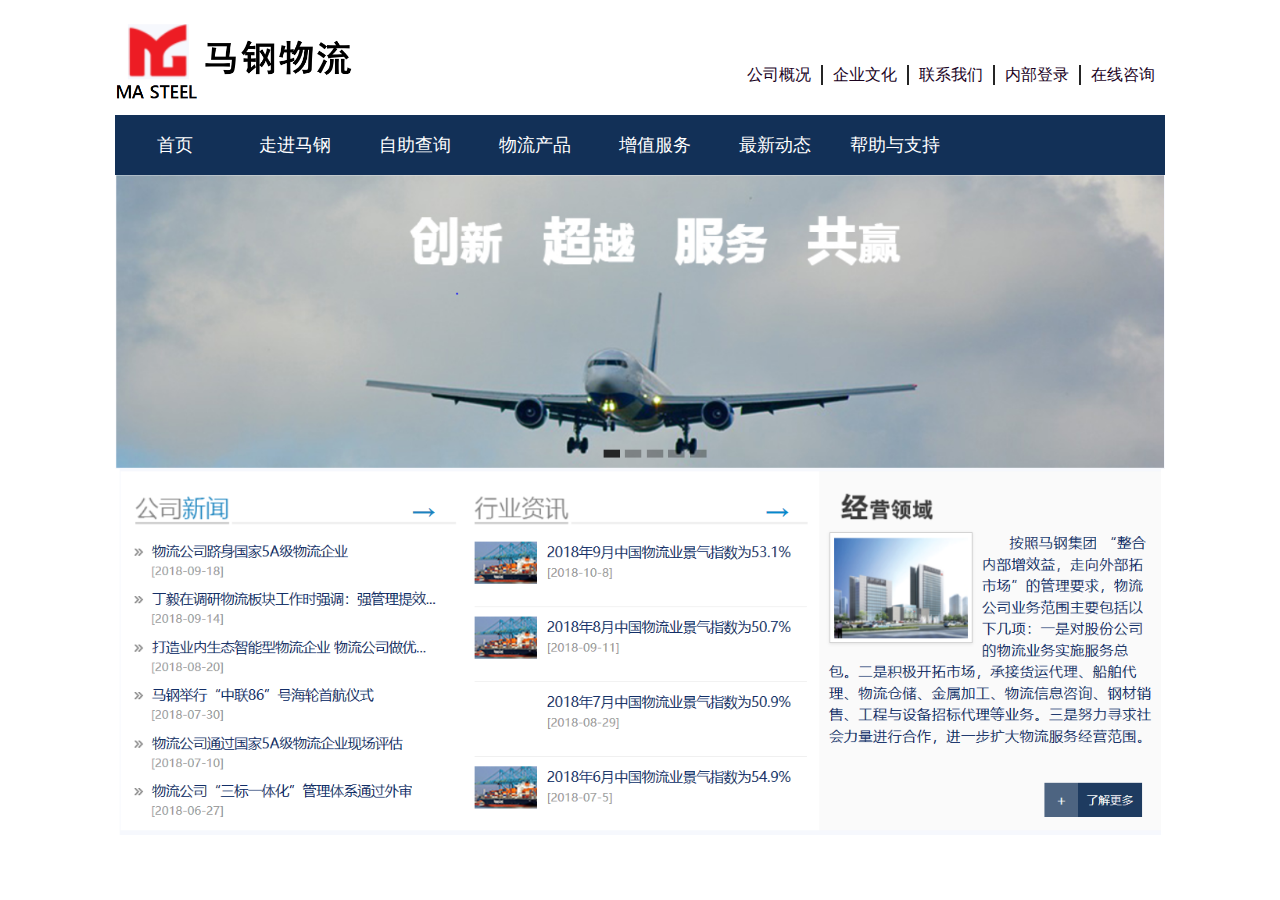
<file: index.html>
<!DOCTYPE html>
<html>
	<head>
		<meta charset="utf-8" />
		<title>马钢物流</title>
		<link rel="stylesheet" href="css/style.css">
		<script type="text/javascript" src="js/jquery.min.js"></script>
	</head>
	<body>
		<div class="top">
			<div class="top-nav">
				<div class="logo">
					<img src="img/logo.png" alt="">
				</div>
				<div class="logo-text">
					<ul>
						<li>
							<a href="###">公司概况</a>
						</li>
						<li>
							<a href="###">企业文化</a>
						</li>
						<li>
							<a href="###">联系我们</a>
						</li>
						<li>
							<a href="login.html">内部登录</a>
						</li>
						<li>
							<a href="###">在线咨询</a>
						</li>
					</ul>
				</div>
			</div>
			<div class="nav-list">
				<ul>
					<li class="lik">
						<a href="#">首页</a>
					</li>
					<li class="lik">
						<a href="#">走进马钢</a>
					</li>
					<li class="lik">
						<a href="#" class="zzcx1">自助查询</a>
						<ul class="content1">
							<li>运价查询</li>
							<li>运单查询</li>
							<li>公司库查询</li>
						</ul>
					</li>
					<li class="lik">
						<a href="#" class="zzcx2">物流产品</a>
						<ul class="content2">
							<li>供应信息</li>
							<li>采购信息</li>
							<li>发布求购信息</li>
						</ul>
					</li>
					<li class="lik">
						<a href="#" class="zzcx3">增值服务</a>
						<ul class="content3">
							<li>保管服务</li>
							<li>加工服务</li>
							<li>物流金融服务</li>
						</ul>
					</li>
					<li class="lik">
						<a href="#">最新动态</a>
					</li>
					<li class="lik">
						<a href="#">帮助与支持</a>
					</li>
				</ul>
			</div>
		</div>
		<div class="homebanner">
			<img src="img/homebanner.png" alt="">
		</div>
		<div class="homelist">
			<img src="img/homelist.png" alt="">
		</div>
	</body>
	<script type="text/javascript">
		$(document).ready(function() {
			$(".lik").hover(function() {
				$(this).css('background', '#ECBE28').siblings().css('background', 'none');
			});
			$(".zzcx1").mouseover(function() {
				$(".content1").show();
			}).mouseout(function() {
				$(".content1").hide();
			});
			$(".zzcx2").mouseover(function() {
				$(".content2").show();
			}).mouseout(function() {
				$(".content2").hide();
			});
			$(".zzcx3").mouseover(function() {
				$(".content3").show();
			}).mouseout(function() {
				$(".content3").hide();
			});
		});
	</script>
</html>
</file>
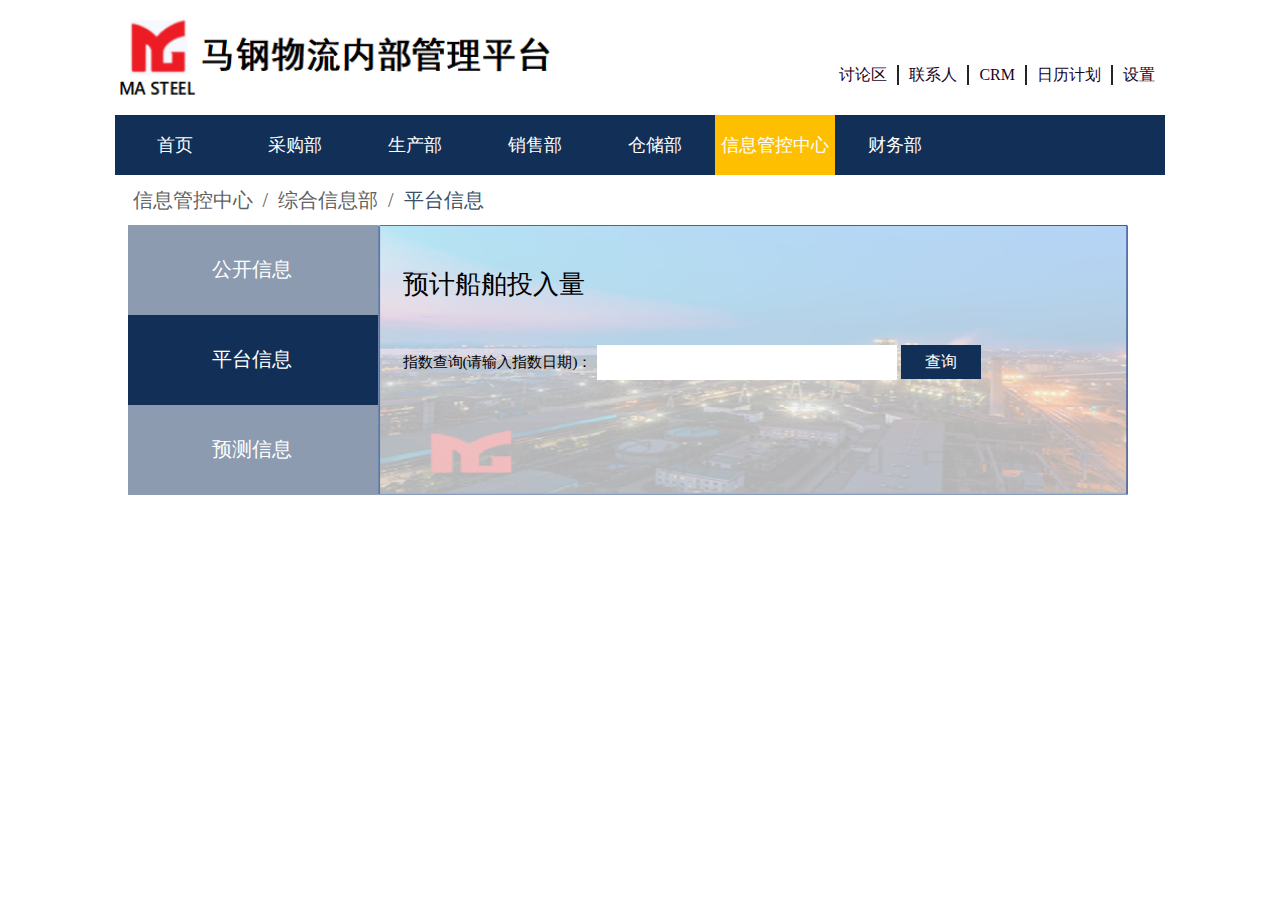
<file: cb.html>
<!DOCTYPE html>
<html>
	<head>
		<meta charset="utf-8" />
		<title>马钢物流</title>
		<link rel="stylesheet" href="css/style.css">
		<script type="text/javascript" src="js/jquery.min.js"></script>
	</head>
	<body>
		<div class="top">
			<div class="top-nav">
				<div class="logo gllogo">
					<img src="img/gllogo.png" alt="">
				</div>
				<div class="logo-text">
					<ul>
						<li>
							<a href="###">讨论区</a>
						</li>
						<li>
							<a href="###">联系人</a>
						</li>
						<li>
							<a href="###">CRM</a>
						</li>
						<li>
							<a href="###">日历计划</a>
						</li>
						<li>
							<a href="###">设置</a>
						</li>
					</ul>
				</div>
			</div>
			<div class="nav-list">
				<ul>
					<li class="lik">
						<a href="#">首页</a>
					</li>
					<li class="lik">
						<a href="#" class="z1">采购部</a>
						<ul class="x1">
							<li>询价单</li>
							<li>采购订单</li>
							<li>供应商</li>
							<li>产品</li>
							<li>在途产品</li>
							<li>报告</li>
						</ul>
					</li>
					<li class="lik">
						<a href="#" class="z2">生产部</a>
						<ul class="x2">
							<li>生产单</li>
							<li>拆解单</li>
							<li>报废单</li>
							<li>产品</li>
							<li>物料清单</li>
						</ul>
					</li>
					<li class="lik">
						<a href="#"  class="z3">销售部</a>
						<ul class="x3">
							<li>报价单</li>
							<li>订单合同</li>
							<li>销售团队</li>
							<li>销售订单</li>
							<li>待开票订单</li>
						</ul>
					</li>
					<li class="lik">
						<a href="#"  class="z4">仓储部</a>
						<ul class="x4">
							<li>收货</li>
							<li>交货单</li>
							<li>库存报告</li>
							<li>库存计价</li>
							<li>出入库记录</li>
							<li>库存调整</li>
						</ul>
					</li>
					<li class="lik">
						<a href="#"  class="z5" style="background: #FEBF00;">信息管控中心</a>
						<ul  class="x5">
							<li>
								<a href="xxb.html">综合信息部</a>
							</li>
							<li>
								<a href="ysb.html">综合运输部</a>
								</li>
						</ul>
					</li>
					<li class="lik">
						<a href="#">财务部</a>
					</li>
				</ul>
			</div>
		</div>
		<div class="public-title">
		   <p><span>信息管控中心</span><span>/</span><span>综合信息部</span><span>/</span><span style="color: #39516A;">平台信息</span></p>
		</div>
		<div class="public-box">
			<div class="public-box-left">
				<ul>
					<li class="yiji">
						<a href="xxb.html">公开信息</a>
						<ul class="erji">
							<li class="erjil">
								<span >水路运输信息查询</span>
							    <ul class="sanji">
							    	<li class="kl">相关指数查询
									   <ul class="siji">
										   <li><a href="yjzb.html" class="sanjil" style="border-top: 1px solid #123057;">中国出口集装箱运价指数</a></li>
										   
											   <li>中国沿海散货运价指数</li>
											   <li>中国沿海金属矿石运价指数</li>
											   <li>中国沿海煤炭运价指数</li>
									</ul> 
									</li>
									<li>航线信息查询</li>
									<li>航线天气情况查询</li>
									<li>实施运价查询</li>
							    </ul>
							</li>
						    <li>铁路运输信息查询</li>
							<li>公路运输信息查询</li>
							<li>航空运输信息查询</li>
						</ul>
					</li>
								<li class="yiji"  style="background: #123057;">
						<a href="ptxx.html">平台信息</a>
						<ul class="erji">
							<li class="erjil">
								<span >马钢平台信息查询</span>
							    <ul class="sanji">
							    	<li class="kl">铁矿石市场风险评估
									   <ul class="siji">
										   <li><a style="border-top: 1px solid #123057;">自然灾害风险评估</a></li>
										   
											   <li>燃油价格波动预测</li>
											   <li>资本成本波动分析</li>
											   <li><a href="cb.html" class="sanjil">预计船舶投入量</a></li>
									</ul> 
									</li>
									<li>马钢集团采购计划</li>
									<li>马钢集团生产计划</li>
									<li>马钢集团销售计划</li>
							    </ul>
							</li>
						    <li>子公司信息查询</li>
							<li>外部平台信息查询</li>
						</ul>
					</li>
					
										
					<li>
						<a href="ycxx.html">预测信息</a>
					</li>
				</ul>
			</div>
			<div class="public-box-right yjzb">
				<div class="public-box-right-title">
					<h3>预计船舶投入量</h3>
				</div>
				<div class="shuru">
					<span>指数查询(请输入指数日期)：</span>
					<input type="text">
					<a href="cbsy.html">查询</a>
				</div>
			</div>
		</div>
		
	</body>
	<script type="text/javascript">
		$(document).ready(function() {
		 $(".lik").hover(function (){  
		    $(this).css('background','#ECBE28').siblings().css('background','none') ;  
		});
		
			 $(".z1").mouseover(function (){  
		    $(".x1").show();  
		}).mouseout(function (){  
		    $(".x1").hide();  
		}); 
		
		 $(".z2").mouseover(function (){  
		    $(".x2").show();  
		}).mouseout(function (){  
		    $(".x2").hide();  
		}); 
		
		 $(".z3").mouseover(function (){  
		    $(".x3").show();  
		}).mouseout(function (){  
		    $(".x3").hide();  
		}); 
		
		 $(".z4").mouseover(function (){  
		    $(".x4").show();  
		}).mouseout(function (){  
		    $(".x4").hide();  
		}); 
		
		 $(".z5").mouseover(function (){  
		    $(".x5").show();  
		}).mouseout(function (){  
		    $(".x5").hide();  
		}); 
		 $(".x5").mouseover(function (){  
		    $(".x5").show();  
		}).mouseout(function (){  
		    $(".x5").hide();  
		}); 
		});
		
		
	</script>
</html>
</file>
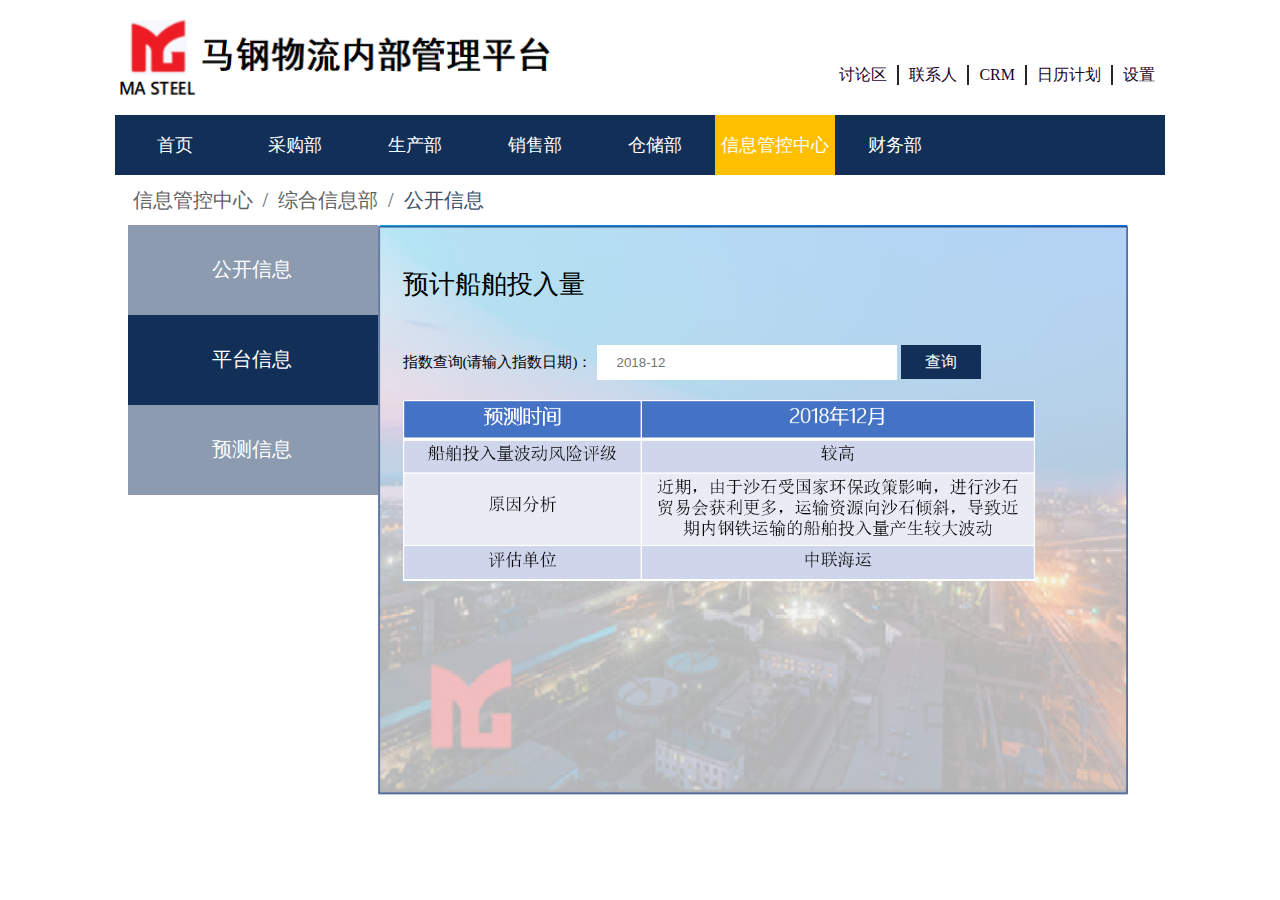
<file: cbsy.html>
<!DOCTYPE html>
<html>
	<head>
		<meta charset="utf-8" />
		<title>马钢物流</title>
		<link rel="stylesheet" href="css/style.css">
		<script type="text/javascript" src="js/jquery.min.js"></script>
	</head>
	<body>
		<div class="top">
			<div class="top-nav">
				<div class="logo gllogo">
					<img src="img/gllogo.png" alt="">
				</div>
				<div class="logo-text">
					<ul>
						<li>
							<a href="###">讨论区</a>
						</li>
						<li>
							<a href="###">联系人</a>
						</li>
						<li>
							<a href="###">CRM</a>
						</li>
						<li>
							<a href="###">日历计划</a>
						</li>
						<li>
							<a href="###">设置</a>
						</li>
					</ul>
				</div>
			</div>
			<div class="nav-list">
				<ul>
					<li class="lik">
						<a href="#">首页</a>
					</li>
					<li class="lik">
						<a href="#" class="z1">采购部</a>
						<ul class="x1">
							<li>询价单</li>
							<li>采购订单</li>
							<li>供应商</li>
							<li>产品</li>
							<li>在途产品</li>
							<li>报告</li>
						</ul>
					</li>
					<li class="lik">
						<a href="#" class="z2">生产部</a>
						<ul class="x2">
							<li>生产单</li>
							<li>拆解单</li>
							<li>报废单</li>
							<li>产品</li>
							<li>物料清单</li>
						</ul>
					</li>
					<li class="lik">
						<a href="#"  class="z3">销售部</a>
						<ul class="x3">
							<li>报价单</li>
							<li>订单合同</li>
							<li>销售团队</li>
							<li>销售订单</li>
							<li>待开票订单</li>
						</ul>
					</li>
					<li class="lik">
						<a href="#"  class="z4">仓储部</a>
						<ul class="x4">
							<li>收货</li>
							<li>交货单</li>
							<li>库存报告</li>
							<li>库存计价</li>
							<li>出入库记录</li>
							<li>库存调整</li>
						</ul>
					</li>
					<li class="lik">
						<a href="#"  class="z5" style="background: #FEBF00;">信息管控中心</a>
						<ul  class="x5">
							<li>
								<a href="xxb.html">综合信息部</a>
							</li>
							<li>
								<a href="ysb.html">综合运输部</a>
								</li>
						</ul>
					</li>
					<li class="lik">
						<a href="#">财务部</a>
					</li>
				</ul>
			</div>
		</div>
		<div class="public-title">
		   <p><span>信息管控中心</span><span>/</span><span>综合信息部</span><span>/</span><span style="color: #39516A;">公开信息</span></p>
		</div>
		<div class="public-box">
			<div class="public-box-left">
				<ul>
					<li class="yiji">
						<a href="xxb.html">公开信息</a>
						<ul class="erji">
							<li class="erjil">
								<span >水路运输信息查询</span>
							    <ul class="sanji">
							    	<li class="kl">相关指数查询
									   <ul class="siji">
										   <li><a href="yjzb.html" class="sanjil" style="border-top: 1px solid #123057;">中国出口集装箱运价指数</a></li>
										   
											   <li>中国沿海散货运价指数</li>
											   <li>中国沿海金属矿石运价指数</li>
											   <li>中国沿海煤炭运价指数</li>
									</ul> 
									</li>
									<li>航线信息查询</li>
									<li>航线天气情况查询</li>
									<li>实施运价查询</li>
							    </ul>
							</li>
						    <li>铁路运输信息查询</li>
							<li>公路运输信息查询</li>
							<li>航空运输信息查询</li>
						</ul>
					</li>
								<li class="yiji" style="background: #123057;">
						<a href="ptxx.html">平台信息</a>
						<ul class="erji">
							<li class="erjil">
								<span >马钢平台信息查询</span>
							    <ul class="sanji">
							    	<li class="kl">铁矿石市场风险评估
									   <ul class="siji">
										   <li><a style="border-top: 1px solid #123057;">自然灾害风险评估</a></li>
										   
											   <li>燃油价格波动预测</li>
											   <li>资本成本波动分析</li>
											   <li><a href="cb.html" class="sanjil">预计船舶投入量</a></li>
									</ul> 
									</li>
									<li>马钢集团采购计划</li>
									<li>马钢集团生产计划</li>
									<li>马钢集团销售计划</li>
							    </ul>
							</li>
						    <li>子公司信息查询</li>
							<li>外部平台信息查询</li>
						</ul>
					</li>
					
										
					<li>
						<a href="ycxx.html">预测信息</a>
					</li>
				</ul>
			</div>
			<div class="public-box-right yjzs">
				<div class="public-box-right-title">
					<h3>预计船舶投入量</h3>
				</div>
				<div class="shuru">
					<span>指数查询(请输入指数日期)：</span>
					<input type="text" placeholder="2018-12">
					<a href="cbsy.html">查询</a>
					<div class="tpzs cbsy">
						<img src="img/002.png" alt="">
					</div>
				</div>
			</div>
		</div>
		
	</body>
	<script type="text/javascript">
		$(document).ready(function() {
		 $(".lik").hover(function (){  
		    $(this).css('background','#ECBE28').siblings().css('background','none') ;  
		});
		
			 $(".z1").mouseover(function (){  
		    $(".x1").show();  
		}).mouseout(function (){  
		    $(".x1").hide();  
		}); 
		
		 $(".z2").mouseover(function (){  
		    $(".x2").show();  
		}).mouseout(function (){  
		    $(".x2").hide();  
		}); 
		
		 $(".z3").mouseover(function (){  
		    $(".x3").show();  
		}).mouseout(function (){  
		    $(".x3").hide();  
		}); 
		
		 $(".z4").mouseover(function (){  
		    $(".x4").show();  
		}).mouseout(function (){  
		    $(".x4").hide();  
		}); 
		
		 $(".z5").mouseover(function (){  
		    $(".x5").show();  
		}).mouseout(function (){  
		    $(".x5").hide();  
		}); 
		 $(".x5").mouseover(function (){  
		    $(".x5").show();  
		}).mouseout(function (){  
		    $(".x5").hide();  
		}); 
		});
		
		
	</script>
</html>
</file>
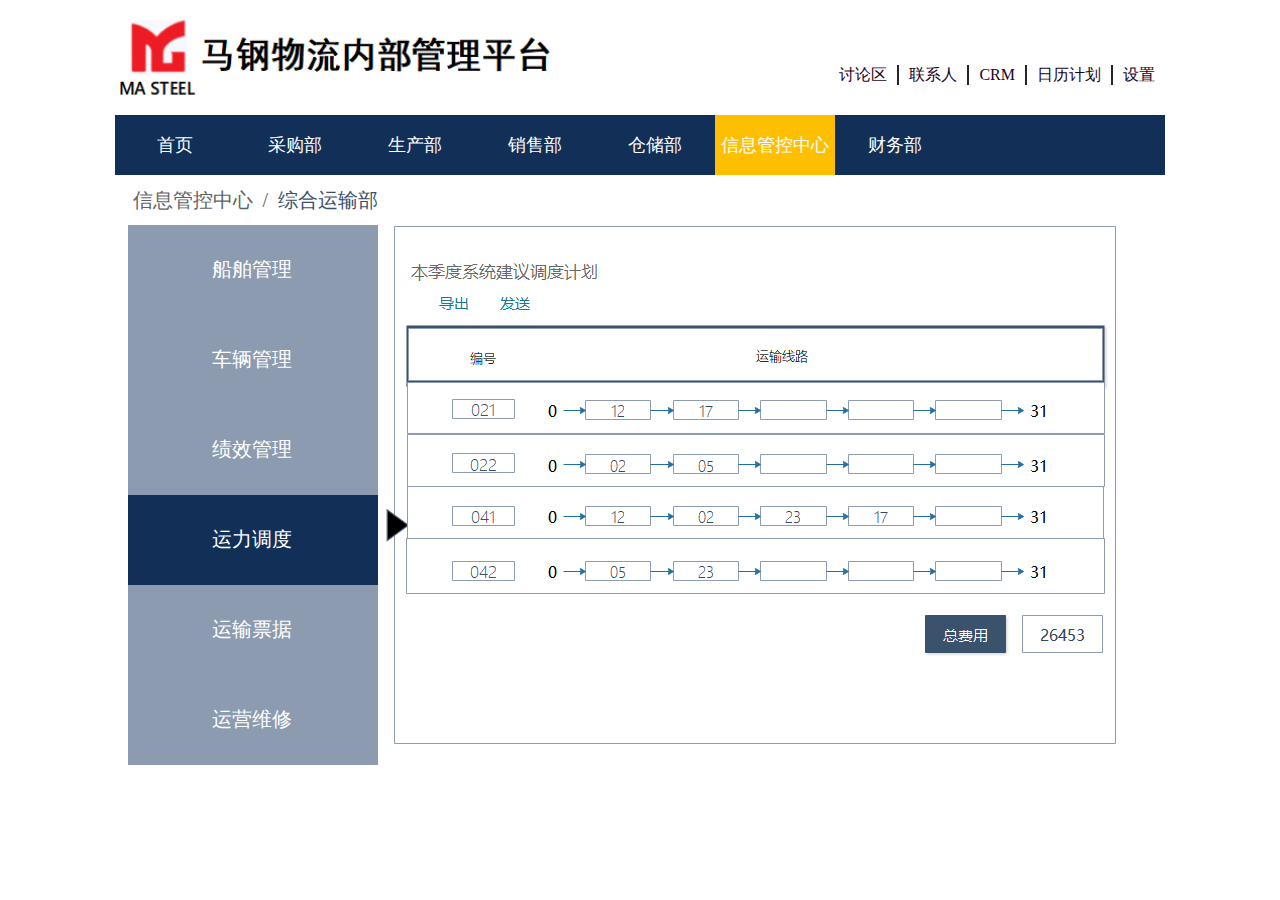
<file: ddjg.html>
<!DOCTYPE html>
<html>
	<head>
		<meta charset="utf-8" />
		<title>马钢物流</title>
		<link rel="stylesheet" href="css/style.css">
		<script type="text/javascript" src="js/jquery.min.js"></script>
	</head>
	<body>
		<div class="top">
			<div class="top-nav">
				<div class="logo gllogo">
					<img src="img/gllogo.png" alt="">
				</div>
				<div class="logo-text">
					<ul>
						<li>
							<a href="###">讨论区</a>
						</li>
						<li>
							<a href="###">联系人</a>
						</li>
						<li>
							<a href="###">CRM</a>
						</li>
						<li>
							<a href="###">日历计划</a>
						</li>
						<li>
							<a href="###">设置</a>
						</li>
					</ul>
				</div>
			</div>
			<div class="nav-list">
				<ul>
					<li class="lik">
						<a href="#">首页</a>
					</li>
					<li class="lik">
						<a href="#" class="z1">采购部</a>
						<ul class="x1">
							<li>询价单</li>
							<li>采购订单</li>
							<li>供应商</li>
							<li>产品</li>
							<li>在途产品</li>
							<li>报告</li>
						</ul>
					</li>
					<li class="lik">
						<a href="#" class="z2">生产部</a>
						<ul class="x2">
							<li>生产单</li>
							<li>拆解单</li>
							<li>报废单</li>
							<li>产品</li>
							<li>物料清单</li>
						</ul>
					</li>
					<li class="lik">
						<a href="#" class="z3">销售部</a>
						<ul class="x3">
							<li>报价单</li>
							<li>订单合同</li>
							<li>销售团队</li>
							<li>销售订单</li>
							<li>待开票订单</li>
						</ul>
					</li>
					<li class="lik">
						<a href="#" class="z4">仓储部</a>
						<ul class="x4">
							<li>收货</li>
							<li>交货单</li>
							<li>库存报告</li>
							<li>库存计价</li>
							<li>出入库记录</li>
							<li>库存调整</li>
						</ul>
					</li>
					<li class="lik">
						<a href="#" class="z5" style="background: #FEBF00;">信息管控中心</a>
						<ul class="x5">
							<li>
								<a href="xxb.html">综合信息部</a>
							</li>
							<li>
								<a href="ysb.html">综合运输部</a>
							</li>
						</ul>
					</li>
					<li class="lik">
						<a href="#">财务部</a>
					</li>
				</ul>
			</div>
		</div>
		<div class="public-title">
			<p><span>信息管控中心</span><span>/</span><span style="color: #39516A;">综合运输部</span></p>
		</div>
		<div class="public-box">
			<div class="public-box-left">
				<ul>
					<li>
						<a href="ysb.html">船舶管理</a>
					</li>
					<li>
						<a href="###">车辆管理</a>
					</li>
					<li>
						<a href="###">绩效管理</a>
					</li>
					<li style="background: #123057;">
						<a href="ydtd.html">运力调度</a>
					</li>
					<li>
						<a href="###">运输票据</a>
					</li>
					<li>
						<a href="###">运营维修</a>
					</li>
				</ul>
			</div>
			<div class="public-box-right ddjg">
					<img src="img/ddjg.png" alt="">
			</div>
		</div>

	</body>
	<script type="text/javascript">
		$(document).ready(function() {
		 $(".lik").hover(function (){  
		    $(this).css('background','#ECBE28').siblings().css('background','none') ;  
		});
		
			 $(".z1").mouseover(function (){  
		    $(".x1").show();  
		}).mouseout(function (){  
		    $(".x1").hide();  
		}); 
		
		 $(".z2").mouseover(function (){  
		    $(".x2").show();  
		}).mouseout(function (){  
		    $(".x2").hide();  
		}); 
		
		 $(".z3").mouseover(function (){  
		    $(".x3").show();  
		}).mouseout(function (){  
		    $(".x3").hide();  
		}); 
		
		 $(".z4").mouseover(function (){  
		    $(".x4").show();  
		}).mouseout(function (){  
		    $(".x4").hide();  
		}); 
		
		 $(".z5").mouseover(function (){  
		    $(".x5").show();  
		}).mouseout(function (){  
		    $(".x5").hide();  
		}); 
		 $(".x5").mouseover(function (){  
		    $(".x5").show();  
		}).mouseout(function (){  
		    $(".x5").hide();  
		}); 
		});
		
		
	</script>

</html>
</file>
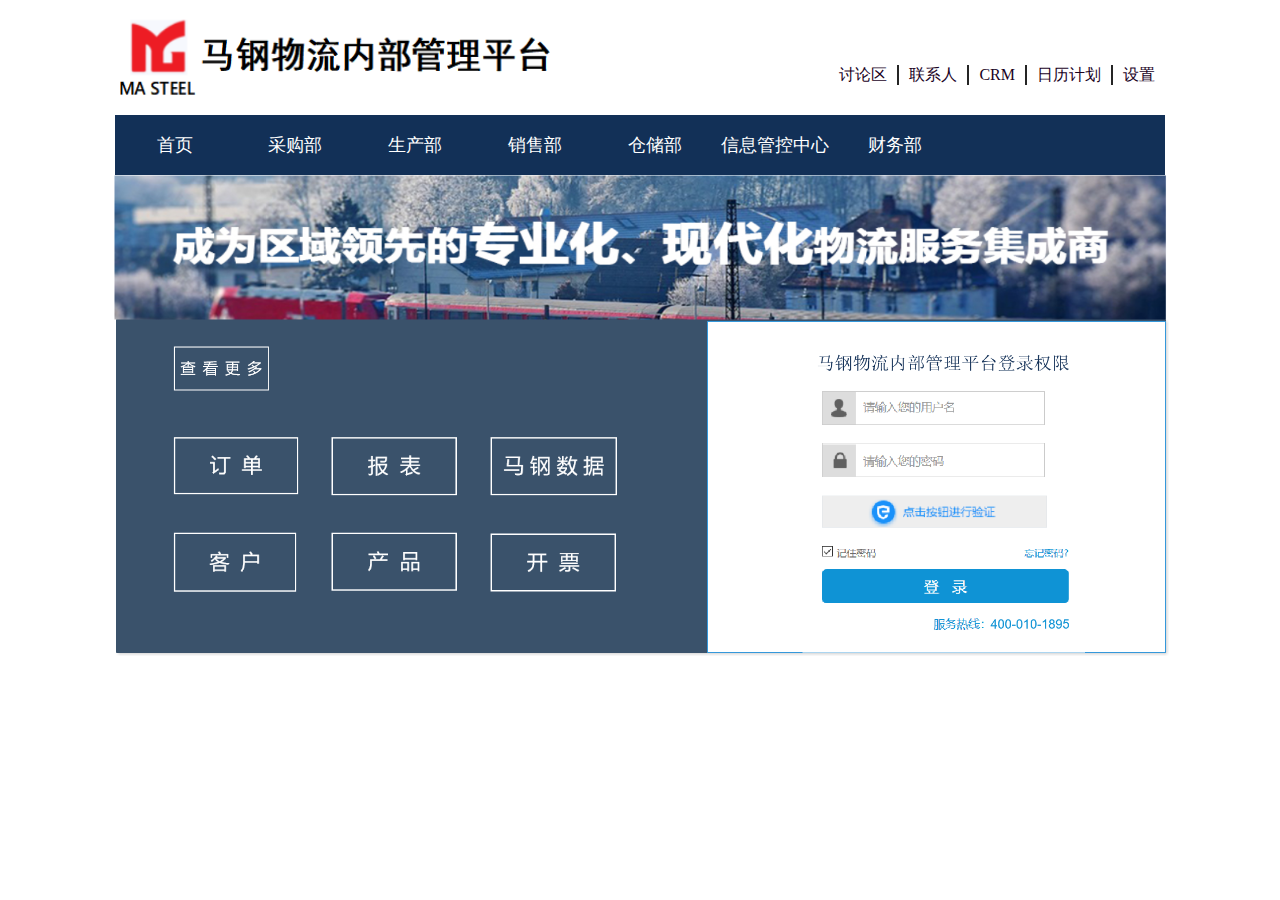
<file: login.html>
<!DOCTYPE html>
<html>
	<head>
		<meta charset="utf-8" />
		<title>马钢物流</title>
		<link rel="stylesheet" href="css/style.css">
		<script type="text/javascript" src="js/jquery.min.js"></script>
	</head>
	<body>
		<div class="top">
			<div class="top-nav">
				<div class="logo gllogo">
					<img src="img/gllogo.png" alt="">
				</div>
				<div class="logo-text">
					<ul>
						<li>
							<a href="###">讨论区</a>
						</li>
						<li>
							<a href="###">联系人</a>
						</li>
						<li>
							<a href="###">CRM</a>
						</li>
						<li>
							<a href="###">日历计划</a>
						</li>
						<li>
							<a href="###">设置</a>
						</li>
					</ul>
				</div>
			</div>
			<div class="nav-list">
				<ul>
					<li class="lik">
						<a href="#">首页</a>
					</li>
					<li class="lik">
						<a href="#" class="z1">采购部</a>
						<ul class="x1">
							<li>询价单</li>
							<li>采购订单</li>
							<li>供应商</li>
							<li>产品</li>
							<li>在途产品</li>
							<li>报告</li>
						</ul>
					</li>
					<li class="lik">
						<a href="#" class="z2">生产部</a>
						<ul class="x2">
							<li>生产单</li>
							<li>拆解单</li>
							<li>报废单</li>
							<li>产品</li>
							<li>物料清单</li>
						</ul>
					</li>
					<li class="lik">
						<a href="#"  class="z3">销售部</a>
						<ul class="x3">
							<li>报价单</li>
							<li>订单合同</li>
							<li>销售团队</li>
							<li>销售订单</li>
							<li>待开票订单</li>
						</ul>
					</li>
					<li class="lik">
						<a href="#"  class="z4">仓储部</a>
						<ul class="x4">
							<li>收货</li>
							<li>交货单</li>
							<li>库存报告</li>
							<li>库存计价</li>
							<li>出入库记录</li>
							<li>库存调整</li>
						</ul>
					</li>
					<li class="lik">
						<a href="#"  class="z5">信息管控中心</a>
						<ul  class="x5">
							<li>
								<a href="xxb.html">综合信息部</a>
							</li>
							<li>
								<a href="ysb.html">综合运输部</a>
								</li>
						</ul>
					</li>
					<li class="lik">
						<a href="#">财务部</a>
					</li>
				</ul>
			</div>
		</div>
		<div class="loginbanner">
			<img src="img/loginlk.png" alt="">
		</div>
		
	</body>
	<script type="text/javascript">
		$(document).ready(function() {
		 $(".lik").hover(function (){  
		    $(this).css('background','#ECBE28').siblings().css('background','none') ;  
		});
		
			 $(".z1").mouseover(function (){  
		    $(".x1").show();  
		}).mouseout(function (){  
		    $(".x1").hide();  
		}); 
		
		 $(".z2").mouseover(function (){  
		    $(".x2").show();  
		}).mouseout(function (){  
		    $(".x2").hide();  
		}); 
		
		 $(".z3").mouseover(function (){  
		    $(".x3").show();  
		}).mouseout(function (){  
		    $(".x3").hide();  
		}); 
		
		 $(".z4").mouseover(function (){  
		    $(".x4").show();  
		}).mouseout(function (){  
		    $(".x4").hide();  
		}); 
		
		 $(".z5").mouseover(function (){  
		    $(".x5").show();  
		}).mouseout(function (){  
		    $(".x5").hide();  
		}); 
		 $(".x5").mouseover(function (){  
		    $(".x5").show();  
		}).mouseout(function (){  
		    $(".x5").hide();  
		}); 
		});
	</script>
</html>
</file>
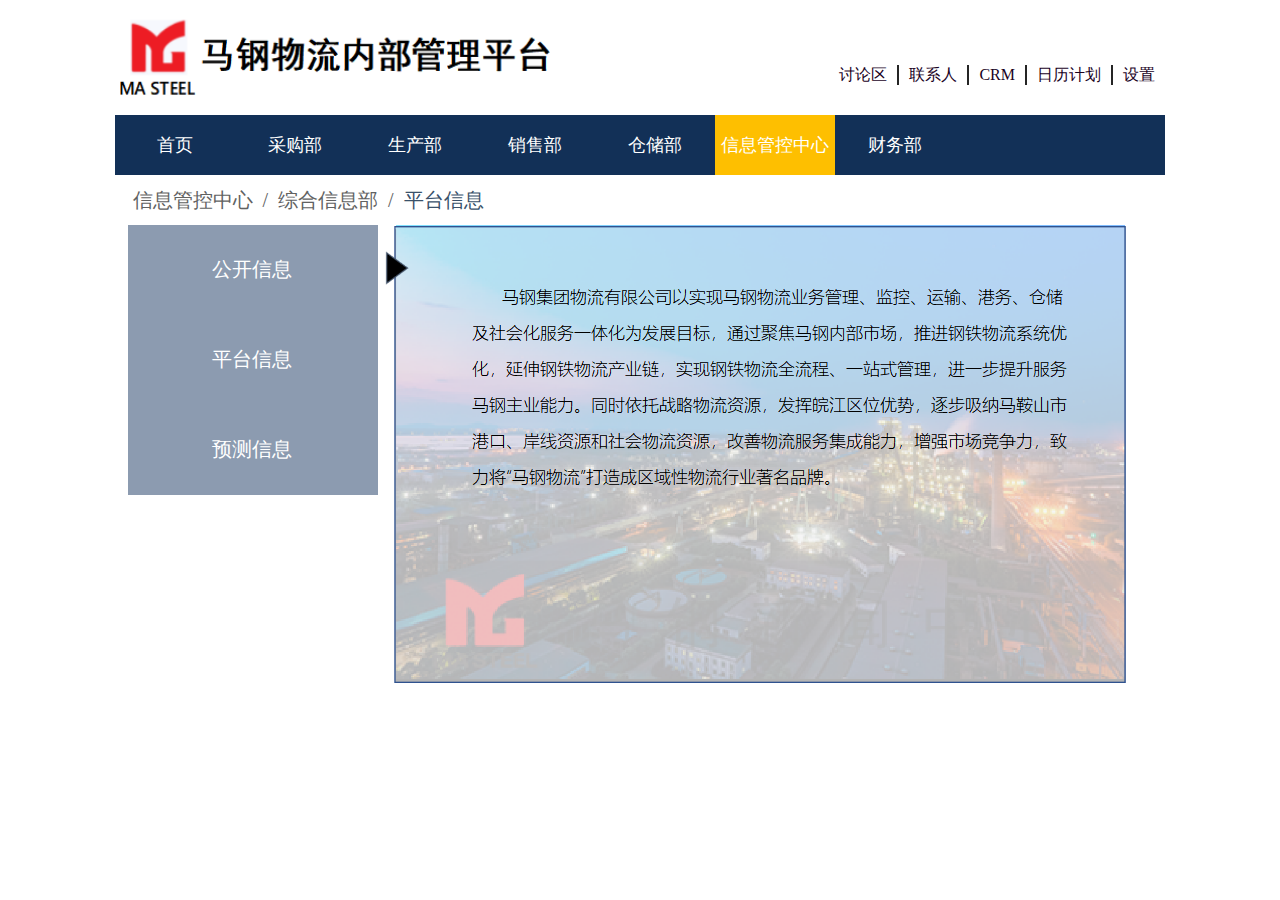
<file: ptxx.html>
<!DOCTYPE html>
<html>
	<head>
		<meta charset="utf-8" />
		<title>马钢物流</title>
		<link rel="stylesheet" href="css/style.css">
		<script type="text/javascript" src="js/jquery.min.js"></script>
	</head>
	<body>
		<div class="top">
			<div class="top-nav">
				<div class="logo gllogo">
					<img src="img/gllogo.png" alt="">
				</div>
				<div class="logo-text">
					<ul>
						<li>
							<a href="###">讨论区</a>
						</li>
						<li>
							<a href="###">联系人</a>
						</li>
						<li>
							<a href="###">CRM</a>
						</li>
						<li>
							<a href="###">日历计划</a>
						</li>
						<li>
							<a href="###">设置</a>
						</li>
					</ul>
				</div>
			</div>
			<div class="nav-list">
				<ul>
					<li class="lik">
						<a href="#">首页</a>
					</li>
					<li class="lik">
						<a href="#" class="z1">采购部</a>
						<ul class="x1">
							<li>询价单</li>
							<li>采购订单</li>
							<li>供应商</li>
							<li>产品</li>
							<li>在途产品</li>
							<li>报告</li>
						</ul>
					</li>
					<li class="lik">
						<a href="#" class="z2">生产部</a>
						<ul class="x2">
							<li>生产单</li>
							<li>拆解单</li>
							<li>报废单</li>
							<li>产品</li>
							<li>物料清单</li>
						</ul>
					</li>
					<li class="lik">
						<a href="#"  class="z3">销售部</a>
						<ul class="x3">
							<li>报价单</li>
							<li>订单合同</li>
							<li>销售团队</li>
							<li>销售订单</li>
							<li>待开票订单</li>
						</ul>
					</li>
					<li class="lik">
						<a href="#"  class="z4">仓储部</a>
						<ul class="x4">
							<li>收货</li>
							<li>交货单</li>
							<li>库存报告</li>
							<li>库存计价</li>
							<li>出入库记录</li>
							<li>库存调整</li>
						</ul>
					</li>
					<li class="lik">
						<a href="#"  class="z5" style="background: #FEBF00;">信息管控中心</a>
						<ul  class="x5">
							<li>
								<a href="xxb.html">综合信息部</a>
							</li>
							<li>
								<a href="ysb.html">综合运输部</a>
								</li>
						</ul>
					</li>
					<li class="lik">
						<a href="#">财务部</a>
					</li>
				</ul>
			</div>
		</div>
		<div class="public-title">
		   <p><span>信息管控中心</span><span>/</span><span>综合信息部</span><span>/</span><span style="color: #39516A;">平台信息</span></p>
		</div>
		<div class="public-box">
			<div class="public-box-left">
				<ul>
					<li class="yiji">
						<a href="xxb.html">公开信息</a>
						<ul class="erji">
							<li class="erjil">
								<span >水路运输信息查询</span>
							    <ul class="sanji">
							    	<li class="kl">相关指数查询
									   <ul class="siji">
										   <li><a href="yjzb.html" class="sanjil" style="border-top: 1px solid #123057;">中国出口集装箱运价指数</a></li>
										   
											   <li>中国沿海散货运价指数</li>
											   <li>中国沿海金属矿石运价指数</li>
											   <li>中国沿海煤炭运价指数</li>
									</ul> 
									</li>
									<li>航线信息查询</li>
									<li>航线天气情况查询</li>
									<li>实施运价查询</li>
							    </ul>
							</li>
						    <li>铁路运输信息查询</li>
							<li>公路运输信息查询</li>
							<li>航空运输信息查询</li>
						</ul>
					</li>
				
							<li class="yiji">
							<a href="ptxx.html">平台信息</a>
							<ul class="erji">
								<li class="erjil">
									<span >马钢平台信息查询</span>
								    <ul class="sanji">
								    	<li class="kl">铁矿石市场风险评估
										   <ul class="siji">
											   <li><a style="border-top: 1px solid #123057;">自然灾害风险评估</a></li>
											   
												   <li>燃油价格波动预测</li>
												   <li>资本成本波动分析</li>
												   <li><a href="cb.html" class="sanjil">预计船舶投入量</a></li>
										</ul> 
										</li>
										<li>马钢集团采购计划</li>
										<li>马钢集团生产计划</li>
										<li>马钢集团销售计划</li>
								    </ul>
								</li>
							    <li>子公司信息查询</li>
								<li>外部平台信息查询</li>
							</ul>
						</li>
						
					
					<li>
						<a href="ycxx.html">预测信息</a>
					</li>
				</ul>
			</div>
			<div class="public-box-right">
				<img src="img/gkxx.png" alt="">
			</div>
		</div>
		
	</body>
	<script type="text/javascript">
		$(document).ready(function() {
		 $(".lik").hover(function (){  
		    $(this).css('background','#ECBE28').siblings().css('background','none') ;  
		});
		
			 $(".z1").mouseover(function (){  
		    $(".x1").show();  
		}).mouseout(function (){  
		    $(".x1").hide();  
		}); 
		
		 $(".z2").mouseover(function (){  
		    $(".x2").show();  
		}).mouseout(function (){  
		    $(".x2").hide();  
		}); 
		
		 $(".z3").mouseover(function (){  
		    $(".x3").show();  
		}).mouseout(function (){  
		    $(".x3").hide();  
		}); 
		
		 $(".z4").mouseover(function (){  
		    $(".x4").show();  
		}).mouseout(function (){  
		    $(".x4").hide();  
		}); 
		
		 $(".z5").mouseover(function (){  
		    $(".x5").show();  
		}).mouseout(function (){  
		    $(".x5").hide();  
		}); 
		 $(".x5").mouseover(function (){  
		    $(".x5").show();  
		}).mouseout(function (){  
		    $(".x5").hide();  
		}); 
		});
		
		
	</script>
</html>
</file>
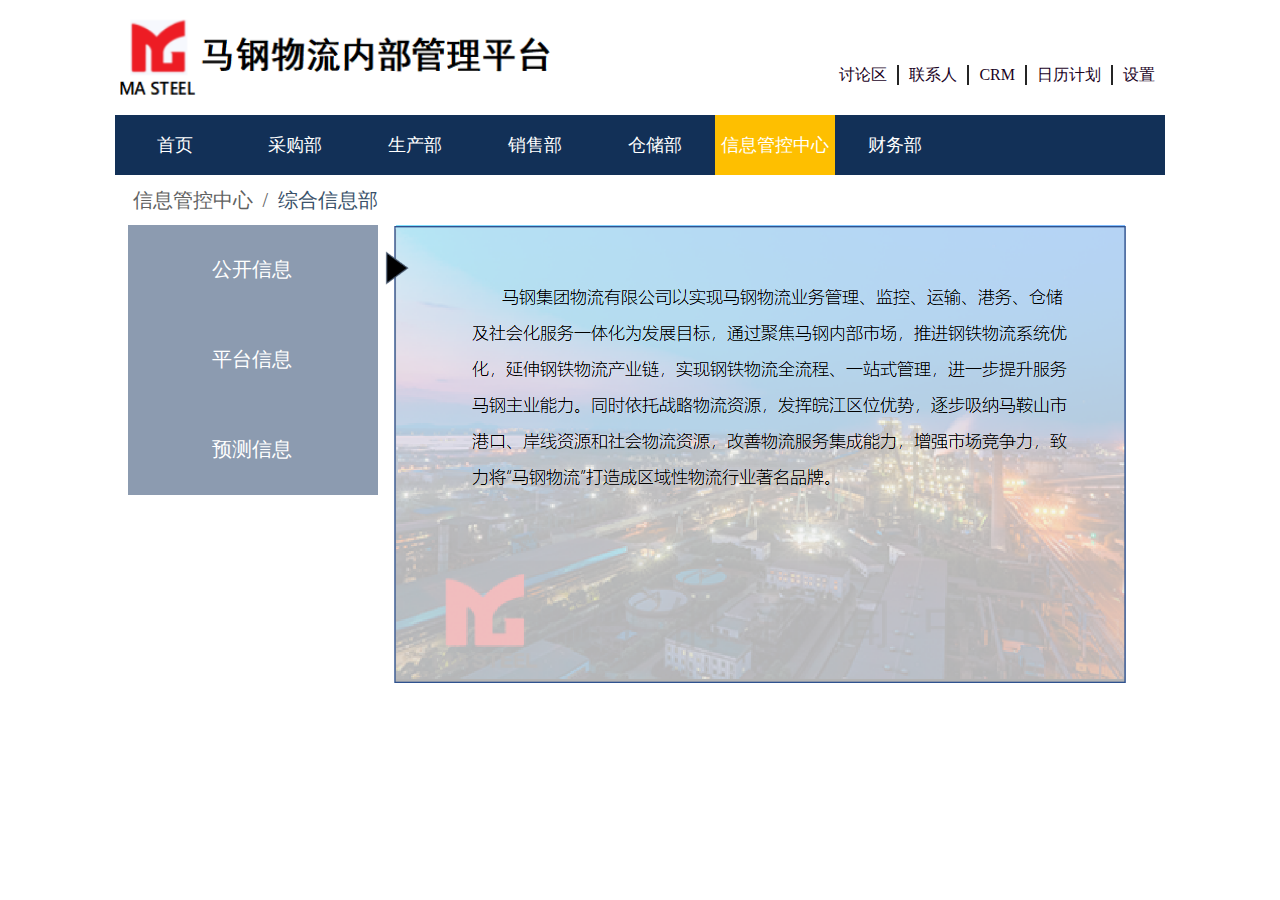
<file: xxb.html>
<!DOCTYPE html>
<html>
	<head>
		<meta charset="utf-8" />
		<title>马钢物流</title>
		<link rel="stylesheet" href="css/style.css">
		<script type="text/javascript" src="js/jquery.min.js"></script>
	</head>
	<body>
		<div class="top">
			<div class="top-nav">
				<div class="logo gllogo">
					<img src="img/gllogo.png" alt="">
				</div>
				<div class="logo-text">
					<ul>
						<li>
							<a href="###">讨论区</a>
						</li>
						<li>
							<a href="###">联系人</a>
						</li>
						<li>
							<a href="###">CRM</a>
						</li>
						<li>
							<a href="###">日历计划</a>
						</li>
						<li>
							<a href="###">设置</a>
						</li>
					</ul>
				</div>
			</div>
			<div class="nav-list">
				<ul>
					<li class="lik">
						<a href="#">首页</a>
					</li>
					<li class="lik">
						<a href="#" class="z1">采购部</a>
						<ul class="x1">
							<li>询价单</li>
							<li>采购订单</li>
							<li>供应商</li>
							<li>产品</li>
							<li>在途产品</li>
							<li>报告</li>
						</ul>
					</li>
					<li class="lik">
						<a href="#" class="z2">生产部</a>
						<ul class="x2">
							<li>生产单</li>
							<li>拆解单</li>
							<li>报废单</li>
							<li>产品</li>
							<li>物料清单</li>
						</ul>
					</li>
					<li class="lik">
						<a href="#"  class="z3">销售部</a>
						<ul class="x3">
							<li>报价单</li>
							<li>订单合同</li>
							<li>销售团队</li>
							<li>销售订单</li>
							<li>待开票订单</li>
						</ul>
					</li>
					<li class="lik">
						<a href="#"  class="z4">仓储部</a>
						<ul class="x4">
							<li>收货</li>
							<li>交货单</li>
							<li>库存报告</li>
							<li>库存计价</li>
							<li>出入库记录</li>
							<li>库存调整</li>
						</ul>
					</li>
					<li class="lik">
						<a href="#"  class="z5" style="background: #FEBF00;">信息管控中心</a>
						<ul  class="x5">
							<li>
								<a href="xxb.html">综合信息部</a>
							</li>
							<li>
								<a href="ysb.html">综合运输部</a>
								</li>
						</ul>
					</li>
					<li class="lik">
						<a href="#">财务部</a>
					</li>
				</ul>
			</div>
		</div>
		<div class="public-title">
		   <p><span>信息管控中心</span><span>/</span><span style="color: #39516A;">综合信息部</span></p>
		</div>
		<div class="public-box">
			<div class="public-box-left">
				<ul>
					<li class="yiji">
						<a href="xxb.html">公开信息</a>
						<ul class="erji">
							<li class="erjil">
								<span >水路运输信息查询</span>
							    <ul class="sanji">
							    	<li class="kl">相关指数查询
									   <ul class="siji">
										   <li><a href="yjzb.html" class="sanjil" style="border-top: 1px solid #123057;">中国出口集装箱运价指数</a></li>
										   
											   <li>中国沿海散货运价指数</li>
											   <li>中国沿海金属矿石运价指数</li>
											   <li>中国沿海煤炭运价指数</li>
									</ul> 
									</li>
									<li>航线信息查询</li>
									<li>航线天气情况查询</li>
									<li>实施运价查询</li>
							    </ul>
							</li>
						    <li>铁路运输信息查询</li>
							<li>公路运输信息查询</li>
							<li>航空运输信息查询</li>
						</ul>
					</li>
								<li class="yiji">
						<a href="ptxx.html">平台信息</a>
						<ul class="erji">
							<li class="erjil">
								<span >马钢平台信息查询</span>
							    <ul class="sanji">
							    	<li class="kl">铁矿石市场风险评估
									   <ul class="siji">
										   <li><a style="border-top: 1px solid #123057;">自然灾害风险评估</a></li>
										   
											   <li>燃油价格波动预测</li>
											   <li>资本成本波动分析</li>
											   <li><a href="cb.html" class="sanjil">预计船舶投入量</a></li>
									</ul> 
									</li>
									<li>马钢集团采购计划</li>
									<li>马钢集团生产计划</li>
									<li>马钢集团销售计划</li>
							    </ul>
							</li>
						    <li>子公司信息查询</li>
							<li>外部平台信息查询</li>
						</ul>
					</li>
					
										
					<li>
						<a href="ycxx.html">预测信息</a>
					</li>
				</ul>
			</div>
			<div class="public-box-right">
				<img src="img/gkxx.png" alt="">
			</div>
		</div>
		
	</body>
	<script type="text/javascript">
		$(document).ready(function() {
		 $(".lik").hover(function (){  
		    $(this).css('background','#ECBE28').siblings().css('background','none') ;  
		});
		
			 $(".z1").mouseover(function (){  
		    $(".x1").show();  
		}).mouseout(function (){  
		    $(".x1").hide();  
		}); 
		
		 $(".z2").mouseover(function (){  
		    $(".x2").show();  
		}).mouseout(function (){  
		    $(".x2").hide();  
		}); 
		
		 $(".z3").mouseover(function (){  
		    $(".x3").show();  
		}).mouseout(function (){  
		    $(".x3").hide();  
		}); 
		
		 $(".z4").mouseover(function (){  
		    $(".x4").show();  
		}).mouseout(function (){  
		    $(".x4").hide();  
		}); 
		
		 $(".z5").mouseover(function (){  
		    $(".x5").show();  
		}).mouseout(function (){  
		    $(".x5").hide();  
		}); 
		 $(".x5").mouseover(function (){  
		    $(".x5").show();  
		}).mouseout(function (){  
		    $(".x5").hide();  
		}); 
		});
		
		
	</script>
</html>
</file>
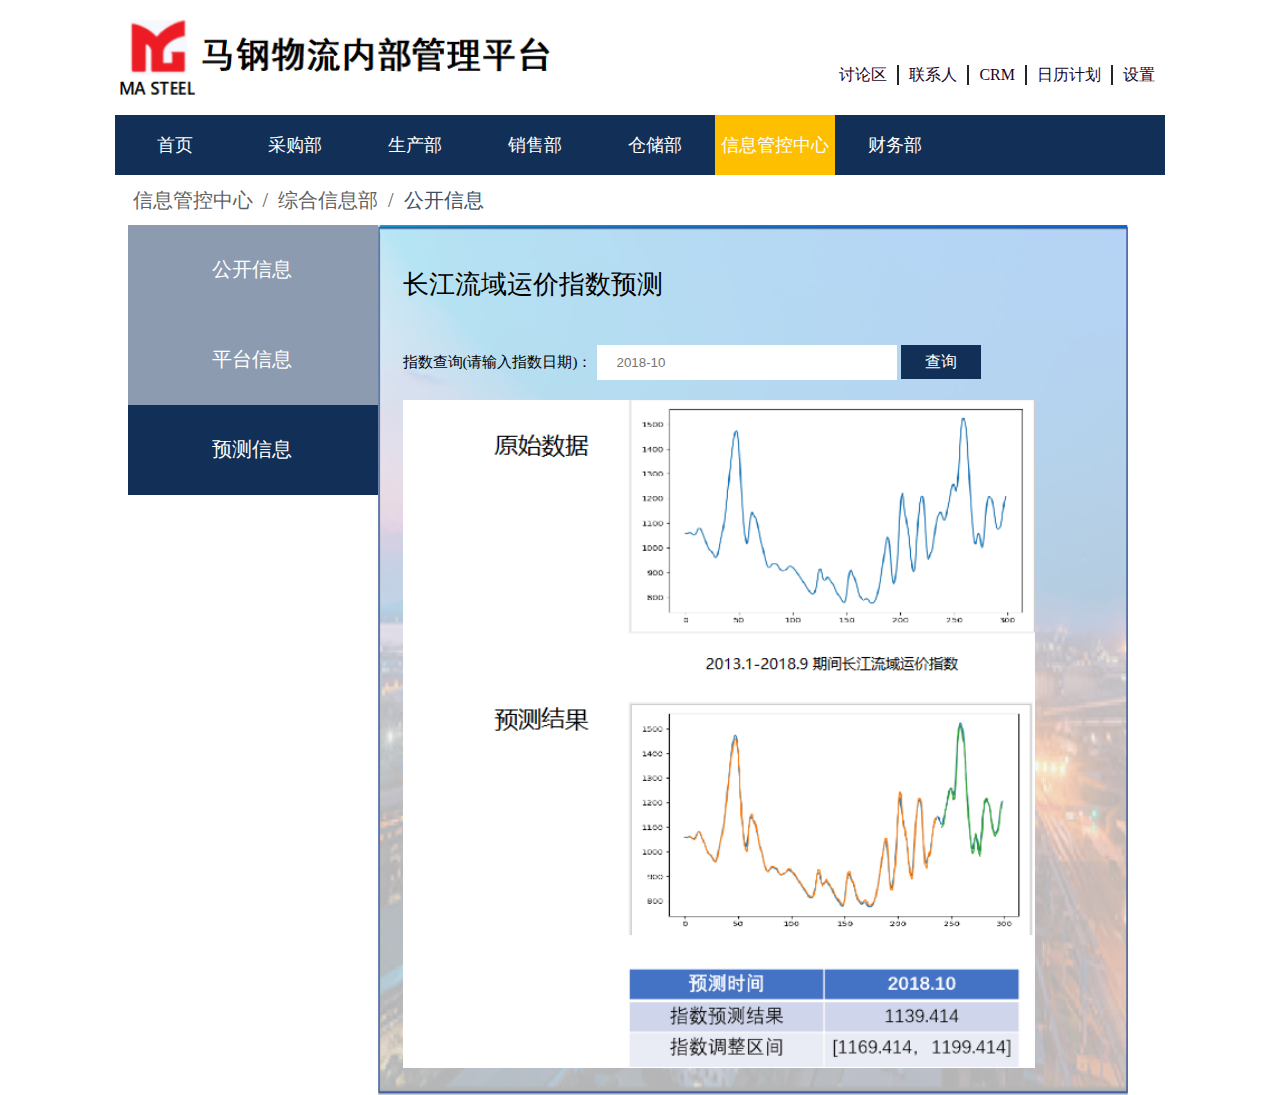
<file: ycjg.html>
<!DOCTYPE html>
<html>
	<head>
		<meta charset="utf-8" />
		<title>马钢物流</title>
		<link rel="stylesheet" href="css/style.css">
		<script type="text/javascript" src="js/jquery.min.js"></script>
	</head>
	<body>
		<div class="top">
			<div class="top-nav">
				<div class="logo gllogo">
					<img src="img/gllogo.png" alt="">
				</div>
				<div class="logo-text">
					<ul>
						<li>
							<a href="###">讨论区</a>
						</li>
						<li>
							<a href="###">联系人</a>
						</li>
						<li>
							<a href="###">CRM</a>
						</li>
						<li>
							<a href="###">日历计划</a>
						</li>
						<li>
							<a href="###">设置</a>
						</li>
					</ul>
				</div>
			</div>
			<div class="nav-list">
				<ul>
					<li class="lik">
						<a href="#">首页</a>
					</li>
					<li class="lik">
						<a href="#" class="z1">采购部</a>
						<ul class="x1">
							<li>询价单</li>
							<li>采购订单</li>
							<li>供应商</li>
							<li>产品</li>
							<li>在途产品</li>
							<li>报告</li>
						</ul>
					</li>
					<li class="lik">
						<a href="#" class="z2">生产部</a>
						<ul class="x2">
							<li>生产单</li>
							<li>拆解单</li>
							<li>报废单</li>
							<li>产品</li>
							<li>物料清单</li>
						</ul>
					</li>
					<li class="lik">
						<a href="#"  class="z3">销售部</a>
						<ul class="x3">
							<li>报价单</li>
							<li>订单合同</li>
							<li>销售团队</li>
							<li>销售订单</li>
							<li>待开票订单</li>
						</ul>
					</li>
					<li class="lik">
						<a href="#"  class="z4">仓储部</a>
						<ul class="x4">
							<li>收货</li>
							<li>交货单</li>
							<li>库存报告</li>
							<li>库存计价</li>
							<li>出入库记录</li>
							<li>库存调整</li>
						</ul>
					</li>
					<li class="lik">
						<a href="#"  class="z5" style="background: #FEBF00;">信息管控中心</a>
						<ul  class="x5">
							<li>
								<a href="xxb.html">综合信息部</a>
							</li>
							<li>
								<a href="ysb.html">综合运输部</a>
								</li>
						</ul>
					</li>
					<li class="lik">
						<a href="#">财务部</a>
					</li>
				</ul>
			</div>
		</div>
		<div class="public-title">
		   <p><span>信息管控中心</span><span>/</span><span>综合信息部</span><span>/</span><span style="color: #39516A;">公开信息</span></p>
		</div>
		<div class="public-box">
			<div class="public-box-left">
				<ul>
					<li class="yiji">
						<a href="xxb.html">公开信息</a>
						<ul class="erji">
							<li class="erjil">
								<span >水路运输信息查询</span>
							    <ul class="sanji">
							    	<li class="kl">相关指数查询
									   <ul class="siji">
										   <li><a href="yjzb.html" class="sanjil" style="border-top: 1px solid #123057;">中国出口集装箱运价指数</a></li>
										   
											   <li>中国沿海散货运价指数</li>
											   <li>中国沿海金属矿石运价指数</li>
											   <li>中国沿海煤炭运价指数</li>
									</ul> 
									</li>
									<li>航线信息查询</li>
									<li>航线天气情况查询</li>
									<li>实施运价查询</li>
							    </ul>
							</li>
						    <li>铁路运输信息查询</li>
							<li>公路运输信息查询</li>
							<li>航空运输信息查询</li>
						</ul>
					</li>
								<li class="yiji">
						<a href="ptxx.html">平台信息</a>
						<ul class="erji">
							<li class="erjil">
								<span >马钢平台信息查询</span>
							    <ul class="sanji">
							    	<li class="kl">铁矿石市场风险评估
									   <ul class="siji">
										   <li><a style="border-top: 1px solid #123057;">自然灾害风险评估</a></li>
										   
											   <li>燃油价格波动预测</li>
											   <li>资本成本波动分析</li>
											   <li><a href="cb.html" class="sanjil">预计船舶投入量</a></li>
									</ul> 
									</li>
									<li>马钢集团采购计划</li>
									<li>马钢集团生产计划</li>
									<li>马钢集团销售计划</li>
							    </ul>
							</li>
						    <li>子公司信息查询</li>
							<li>外部平台信息查询</li>
						</ul>
					</li>
					
										
					<li style="background: #123057;">
						<a href="ycxx.html">预测信息</a>
					</li>
				</ul>
			</div>
			<div class="public-box-right ycjg">
				<div class="public-box-right-title">
					<h3>长江流域运价指数预测</h3>
				</div>
				<div class="shuru">
					<span>指数查询(请输入指数日期)：</span>
					<input type="text" placeholder="2018-10">
					<a href="ycxx.html">查询</a>
					<div class="tpzs cbsy">
						<img src="img/004.png" alt="">
					</div>
				</div>
			</div>
		</div>
		
	</body>
	<script type="text/javascript">
		$(document).ready(function() {
		 $(".lik").hover(function (){  
		    $(this).css('background','#ECBE28').siblings().css('background','none') ;  
		});
		
			 $(".z1").mouseover(function (){  
		    $(".x1").show();  
		}).mouseout(function (){  
		    $(".x1").hide();  
		}); 
		
		 $(".z2").mouseover(function (){  
		    $(".x2").show();  
		}).mouseout(function (){  
		    $(".x2").hide();  
		}); 
		
		 $(".z3").mouseover(function (){  
		    $(".x3").show();  
		}).mouseout(function (){  
		    $(".x3").hide();  
		}); 
		
		 $(".z4").mouseover(function (){  
		    $(".x4").show();  
		}).mouseout(function (){  
		    $(".x4").hide();  
		}); 
		
		 $(".z5").mouseover(function (){  
		    $(".x5").show();  
		}).mouseout(function (){  
		    $(".x5").hide();  
		}); 
		 $(".x5").mouseover(function (){  
		    $(".x5").show();  
		}).mouseout(function (){  
		    $(".x5").hide();  
		}); 
		});
		
		
	</script>
</html>
</file>
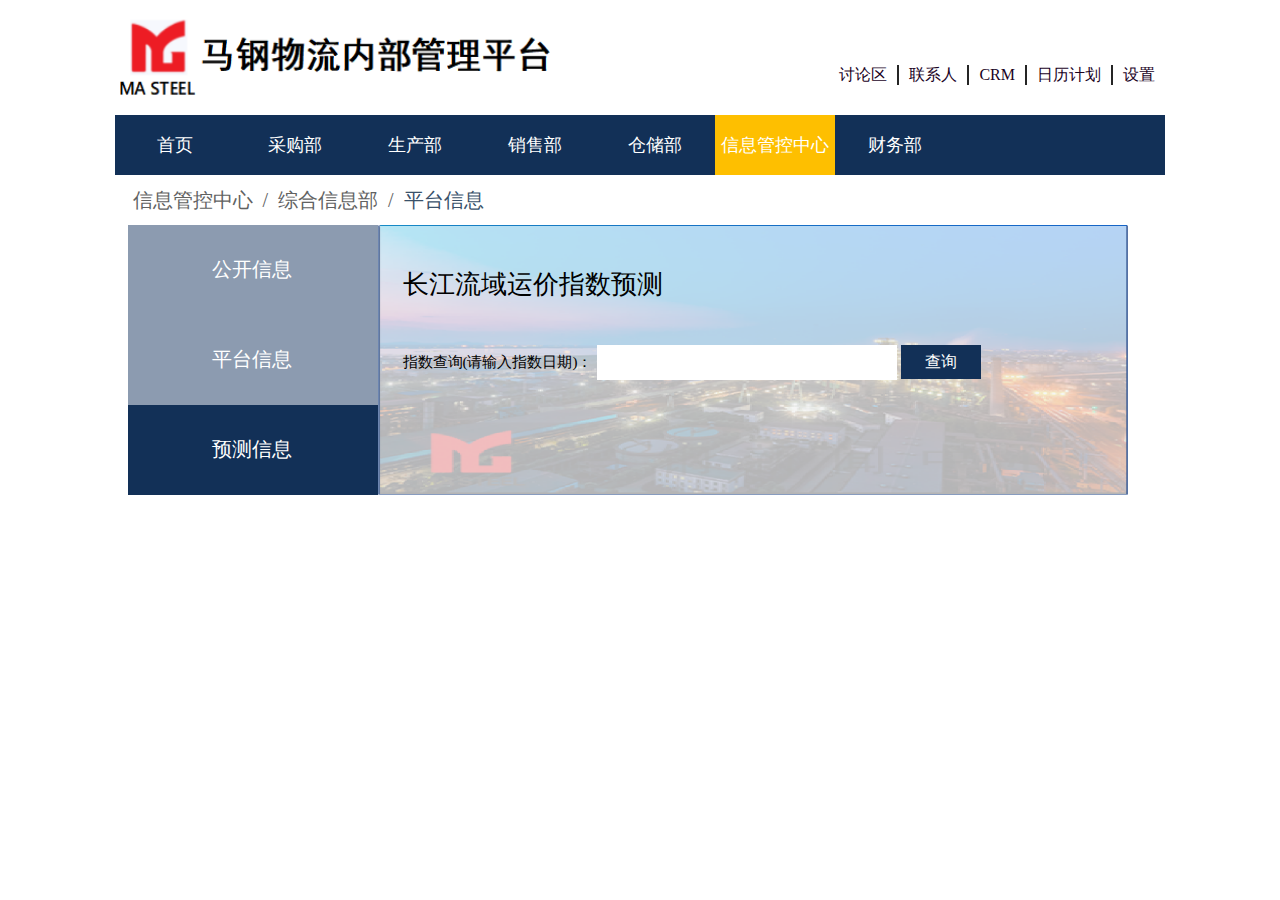
<file: ycxx.html>
<!DOCTYPE html>
<html>
	<head>
		<meta charset="utf-8" />
		<title>马钢物流</title>
		<link rel="stylesheet" href="css/style.css">
		<script type="text/javascript" src="js/jquery.min.js"></script>
		<script type="text/javascript" src="pr.js"></script>
	</head>
	<body>
		<div class="top">
			<div class="top-nav">
				<div class="logo gllogo">
					<img src="img/gllogo.png" alt="">
				</div>
				<div class="logo-text">
					<ul>
						<li>
							<a href="###">讨论区</a>
						</li>
						<li>
							<a href="###">联系人</a>
						</li>
						<li>
							<a href="###">CRM</a>
						</li>
						<li>
							<a href="###">日历计划</a>
						</li>
						<li>
							<a href="###">设置</a>
						</li>
					</ul>
				</div>
			</div>
			<div class="nav-list">
				<ul>
					<li class="lik">
						<a href="#">首页</a>
					</li>
					<li class="lik">
						<a href="#" class="z1">采购部</a>
						<ul class="x1">
							<li>询价单</li>
							<li>采购订单</li>
							<li>供应商</li>
							<li>产品</li>
							<li>在途产品</li>
							<li>报告</li>
						</ul>
					</li>
					<li class="lik">
						<a href="#" class="z2">生产部</a>
						<ul class="x2">
							<li>生产单</li>
							<li>拆解单</li>
							<li>报废单</li>
							<li>产品</li>
							<li>物料清单</li>
						</ul>
					</li>
					<li class="lik">
						<a href="#"  class="z3">销售部</a>
						<ul class="x3">
							<li>报价单</li>
							<li>订单合同</li>
							<li>销售团队</li>
							<li>销售订单</li>
							<li>待开票订单</li>
						</ul>
					</li>
					<li class="lik">
						<a href="#"  class="z4">仓储部</a>
						<ul class="x4">
							<li>收货</li>
							<li>交货单</li>
							<li>库存报告</li>
							<li>库存计价</li>
							<li>出入库记录</li>
							<li>库存调整</li>
						</ul>
					</li>
					<li class="lik">
						<a href="#"  class="z5" style="background: #FEBF00;">信息管控中心</a>
						<ul  class="x5">
							<li>
								<a href="xxb.html">综合信息部</a>
							</li>
							<li>
								<a href="ysb.html">综合运输部</a>
								</li>
						</ul>
					</li>
					<li class="lik">
						<a href="#">财务部</a>
					</li>
				</ul>
			</div>
		</div>
		<div class="public-title">
		   <p><span>信息管控中心</span><span>/</span><span>综合信息部</span><span>/</span><span style="color: #39516A;">平台信息</span></p>
		</div>
		<div class="public-box">
			<div class="public-box-left">
				<ul>
					<li class="yiji">
						<a href="xxb.html">公开信息</a>
						<ul class="erji">
							<li class="erjil">
								<span >水路运输信息查询</span>
							    <ul class="sanji">
							    	<li class="kl">相关指数查询
									   <ul class="siji">
										   <li><a href="yjzb.html" class="sanjil" style="border-top: 1px solid #123057;">中国出口集装箱运价指数</a></li>
										   
											   <li>中国沿海散货运价指数</li>
											   <li>中国沿海金属矿石运价指数</li>
											   <li>中国沿海煤炭运价指数</li>
									</ul> 
									</li>
									<li>航线信息查询</li>
									<li>航线天气情况查询</li>
									<li>实施运价查询</li>
							    </ul>
							</li>
						    <li>铁路运输信息查询</li>
							<li>公路运输信息查询</li>
							<li>航空运输信息查询</li>
						</ul>
					</li>
								<li class="yiji">
						<a href="ptxx.html">平台信息</a>
						<ul class="erji">
							<li class="erjil">
								<span >马钢平台信息查询</span>
							    <ul class="sanji">
							    	<li class="kl">铁矿石市场风险评估
									   <ul class="siji">
										   <li><a style="border-top: 1px solid #123057;">自然灾害风险评估</a></li>
										   
											   <li>燃油价格波动预测</li>
											   <li>资本成本波动分析</li>
											   <li><a href="cb.html" class="sanjil">预计船舶投入量</a></li>
									</ul> 
									</li>
									<li>马钢集团采购计划</li>
									<li>马钢集团生产计划</li>
									<li>马钢集团销售计划</li>
							    </ul>
							</li>
						    <li>子公司信息查询</li>
							<li>外部平台信息查询</li>
						</ul>
					</li>
					
										
					<li  style="background: #123057;">
						<a href="ycxx.html">预测信息</a>
					</li>
				</ul>
			</div>
			<div class="public-box-right yjzb">
				<div class="public-box-right-title">
					<h3>长江流域运价指数预测</h3>
				</div>
				<div class="shuru">
					<span>指数查询(请输入指数日期)：</span>
					<input type="text" id="key">
					<a onclick="appe()">查询</a>
				</div>
				<div id="predict"></div>
			</div>
		</div>
		
	</body>
	<script type="text/javascript">
		$(document).ready(function() {
		 $(".lik").hover(function (){  
		    $(this).css('background','#ECBE28').siblings().css('background','none') ;  
		});
		
			 $(".z1").mouseover(function (){  
		    $(".x1").show();  
		}).mouseout(function (){  
		    $(".x1").hide();  
		}); 
		
		 $(".z2").mouseover(function (){  
		    $(".x2").show();  
		}).mouseout(function (){  
		    $(".x2").hide();  
		}); 
		
		 $(".z3").mouseover(function (){  
		    $(".x3").show();  
		}).mouseout(function (){  
		    $(".x3").hide();  
		}); 
		
		 $(".z4").mouseover(function (){  
		    $(".x4").show();  
		}).mouseout(function (){  
		    $(".x4").hide();  
		}); 
		
		 $(".z5").mouseover(function (){  
		    $(".x5").show();  
		}).mouseout(function (){  
		    $(".x5").hide();  
		}); 
		 $(".x5").mouseover(function (){  
		    $(".x5").show();  
		}).mouseout(function (){  
		    $(".x5").hide();  
		}); 
		});
		
		
	</script>
</html>
</file>
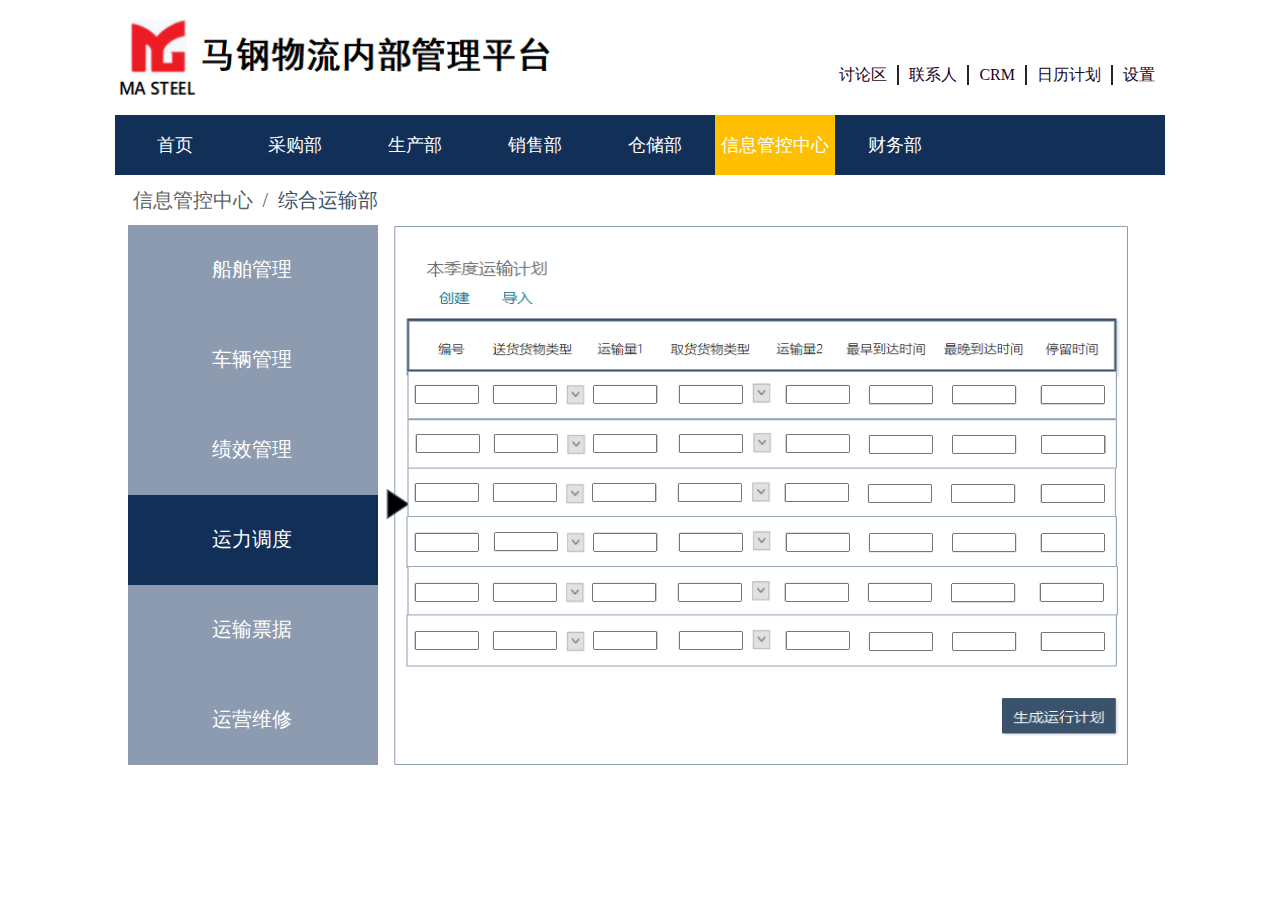
<file: ydtd.html>
<!DOCTYPE html>
<html>
	<head>
		<meta charset="utf-8" />
		<title>马钢物流</title>
		<link rel="stylesheet" href="css/style.css">
		<script type="text/javascript" src="js/jquery.min.js"></script>
	</head>
	<body>
		<div class="top">
			<div class="top-nav">
				<div class="logo gllogo">
					<img src="img/gllogo.png" alt="">
				</div>
				<div class="logo-text">
					<ul>
						<li>
							<a href="###">讨论区</a>
						</li>
						<li>
							<a href="###">联系人</a>
						</li>
						<li>
							<a href="###">CRM</a>
						</li>
						<li>
							<a href="###">日历计划</a>
						</li>
						<li>
							<a href="###">设置</a>
						</li>
					</ul>
				</div>
			</div>
			<div class="nav-list">
				<ul>
					<li class="lik">
						<a href="#">首页</a>
					</li>
					<li class="lik">
						<a href="#" class="z1">采购部</a>
						<ul class="x1">
							<li>询价单</li>
							<li>采购订单</li>
							<li>供应商</li>
							<li>产品</li>
							<li>在途产品</li>
							<li>报告</li>
						</ul>
					</li>
					<li class="lik">
						<a href="#" class="z2">生产部</a>
						<ul class="x2">
							<li>生产单</li>
							<li>拆解单</li>
							<li>报废单</li>
							<li>产品</li>
							<li>物料清单</li>
						</ul>
					</li>
					<li class="lik">
						<a href="#" class="z3">销售部</a>
						<ul class="x3">
							<li>报价单</li>
							<li>订单合同</li>
							<li>销售团队</li>
							<li>销售订单</li>
							<li>待开票订单</li>
						</ul>
					</li>
					<li class="lik">
						<a href="#" class="z4">仓储部</a>
						<ul class="x4">
							<li>收货</li>
							<li>交货单</li>
							<li>库存报告</li>
							<li>库存计价</li>
							<li>出入库记录</li>
							<li>库存调整</li>
						</ul>
					</li>
					<li class="lik">
						<a href="#" class="z5" style="background: #FEBF00;">信息管控中心</a>
						<ul class="x5">
							<li>
								<a href="xxb.html">综合信息部</a>
							</li>
							<li>
								<a href="ysb.html">综合运输部</a>
							</li>
						</ul>
					</li>
					<li class="lik">
						<a href="#">财务部</a>
					</li>
				</ul>
			</div>
		</div>
		<div class="public-title">
			<p><span>信息管控中心</span><span>/</span><span style="color: #39516A;">综合运输部</span></p>
		</div>
		<div class="public-box">
			<div class="public-box-left">
				<ul>
					<li>
						<a href="ysb.html">船舶管理</a>
					</li>
					<li>
						<a href="###">车辆管理</a>
					</li>
					<li>
						<a href="###">绩效管理</a>
					</li>
					<li style="background: #123057;">
						<a href="ydtd.html">运力调度</a>
					</li>
					<li>
						<a href="###">运输票据</a>
					</li>
					<li>
						<a href="###">运营维修</a>
					</li>
				</ul>
			</div>
			<div class="public-box-right yldd">
					<input type="text" class="q1">
					<input type="text" class="q2">
					<input type="text" class="q3">
					<input type="text" class="q4">
					<input type="text" class="q5">
					<input type="text" class="q6">
					<input type="text" class="q7">
					<input type="text" class="q8">
					<input type="text" class="q9">
					<input type="text" class="q10">
					<input type="text" class="q11">
					<input type="text" class="q12">
					<input type="text" class="q13">
					<input type="text" class="q14">
					<input type="text" class="q15">
					<input type="text" class="q16">
					<input type="text" class="q17">
					<input type="text" class="q18">
					<input type="text" class="q19">
					<input type="text" class="q20">
					<input type="text" class="q21">
					<input type="text" class="q22">
					<input type="text" class="q23">
					<input type="text" class="q24">
					<input type="text" class="q25">
					<input type="text" class="q26">
					<input type="text" class="q27">
					<input type="text" class="q28">
					<input type="text" class="q29">
					<input type="text" class="q30">
					<input type="text" class="q31">
					<input type="text" class="q32">
					<input type="text" class="q33">
					<input type="text" class="q34">
					<input type="text" class="q35">
					<input type="text" class="q36">
					<input type="text" class="q37">
					<input type="text" class="q38">
					<input type="text" class="q39">
					<input type="text" class="q40">
					<input type="text" class="q41">
					<input type="text" class="q42">
					<input type="text" class="q43">
					<input type="text" class="q44">
					<input type="text" class="q45">
					<input type="text" class="q46">
					<input type="text" class="q47">
					<input type="text" class="q48">
					
					
						<a class="scjh" href="ddjg.html"></a>
					
			</div>
		</div>

	</body>
	<script type="text/javascript">
		$(document).ready(function() {
		 $(".lik").hover(function (){  
		    $(this).css('background','#ECBE28').siblings().css('background','none') ;  
		});
		
			 $(".z1").mouseover(function (){  
		    $(".x1").show();  
		}).mouseout(function (){  
		    $(".x1").hide();  
		}); 
		
		 $(".z2").mouseover(function (){  
		    $(".x2").show();  
		}).mouseout(function (){  
		    $(".x2").hide();  
		}); 
		
		 $(".z3").mouseover(function (){  
		    $(".x3").show();  
		}).mouseout(function (){  
		    $(".x3").hide();  
		}); 
		
		 $(".z4").mouseover(function (){  
		    $(".x4").show();  
		}).mouseout(function (){  
		    $(".x4").hide();  
		}); 
		
		 $(".z5").mouseover(function (){  
		    $(".x5").show();  
		}).mouseout(function (){  
		    $(".x5").hide();  
		}); 
		 $(".x5").mouseover(function (){  
		    $(".x5").show();  
		}).mouseout(function (){  
		    $(".x5").hide();  
		}); 
		});
		
		
	</script>

</html>
</file>
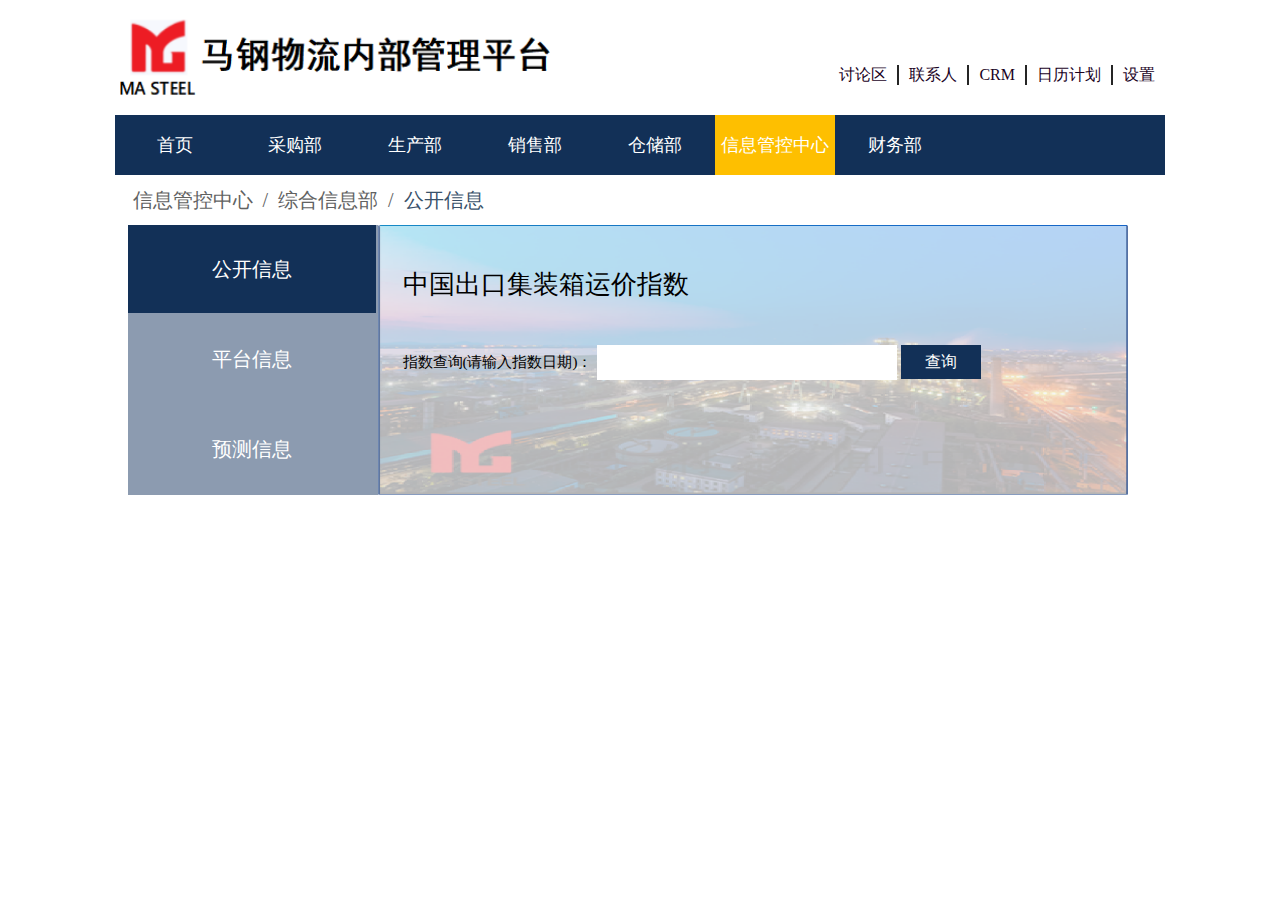
<file: yjzb.html>
<!DOCTYPE html>
<html>
	<head>
		<meta charset="utf-8" />
		<title>马钢物流</title>
		<link rel="stylesheet" href="css/style.css">
		<script type="text/javascript" src="js/jquery.min.js"></script>
	</head>
	<body>
		<div class="top">
			<div class="top-nav">
				<div class="logo gllogo">
					<img src="img/gllogo.png" alt="">
				</div>
				<div class="logo-text">
					<ul>
						<li>
							<a href="###">讨论区</a>
						</li>
						<li>
							<a href="###">联系人</a>
						</li>
						<li>
							<a href="###">CRM</a>
						</li>
						<li>
							<a href="###">日历计划</a>
						</li>
						<li>
							<a href="###">设置</a>
						</li>
					</ul>
				</div>
			</div>
			<div class="nav-list">
				<ul>
					<li class="lik">
						<a href="#">首页</a>
					</li>
					<li class="lik">
						<a href="#" class="z1">采购部</a>
						<ul class="x1">
							<li>询价单</li>
							<li>采购订单</li>
							<li>供应商</li>
							<li>产品</li>
							<li>在途产品</li>
							<li>报告</li>
						</ul>
					</li>
					<li class="lik">
						<a href="#" class="z2">生产部</a>
						<ul class="x2">
							<li>生产单</li>
							<li>拆解单</li>
							<li>报废单</li>
							<li>产品</li>
							<li>物料清单</li>
						</ul>
					</li>
					<li class="lik">
						<a href="#"  class="z3">销售部</a>
						<ul class="x3">
							<li>报价单</li>
							<li>订单合同</li>
							<li>销售团队</li>
							<li>销售订单</li>
							<li>待开票订单</li>
						</ul>
					</li>
					<li class="lik">
						<a href="#"  class="z4">仓储部</a>
						<ul class="x4">
							<li>收货</li>
							<li>交货单</li>
							<li>库存报告</li>
							<li>库存计价</li>
							<li>出入库记录</li>
							<li>库存调整</li>
						</ul>
					</li>
					<li class="lik">
						<a href="#"  class="z5" style="background: #FEBF00;">信息管控中心</a>
						<ul  class="x5">
							<li>
								<a href="xxb.html">综合信息部</a>
							</li>
							<li>
								<a href="ysb.html">综合运输部</a>
								</li>
						</ul>
					</li>
					<li class="lik">
						<a href="#">财务部</a>
					</li>
				</ul>
			</div>
		</div>
		<div class="public-title">
		   <p><span>信息管控中心</span><span>/</span><span>综合信息部</span><span>/</span><span style="color: #39516A;">公开信息</span></p>
		</div>
		<div class="public-box">
			<div class="public-box-left">
				<ul>
					<li class="yiji">
						<a href="" style="background: #123057;">公开信息</a>
						<ul class="erji">
							<li class="erjil">
								<span >水路运输信息查询</span>
							    <ul class="sanji">
							    	<li class="kl">相关指数查询
									   <ul class="siji">
										   <li><a href="yjzb.html" class="sanjil" style="border-top: 1px solid #123057;">中国出口集装箱运价指数</a></li>
										   
											   <li>中国沿海散货运价指数</li>
											   <li>中国沿海金属矿石运价指数</li>
											   <li>中国沿海煤炭运价指数</li>
									</ul> 
									</li>
									<li>航线信息查询</li>
									<li>航线天气情况查询</li>
									<li>实施运价查询</li>
							    </ul>
							</li>
						    <li>铁路运输信息查询</li>
							<li>公路运输信息查询</li>
							<li>航空运输信息查询</li>
						</ul>
					</li>
								<li class="yiji">
						<a href="ptxx.html">平台信息</a>
						<ul class="erji">
							<li class="erjil">
								<span >马钢平台信息查询</span>
							    <ul class="sanji">
							    	<li class="kl">铁矿石市场风险评估
									   <ul class="siji">
										   <li><a style="border-top: 1px solid #123057;">自然灾害风险评估</a></li>
										   
											   <li>燃油价格波动预测</li>
											   <li>资本成本波动分析</li>
											   <li><a href="cb.html" class="sanjil">预计船舶投入量</a></li>
									</ul> 
									</li>
									<li>马钢集团采购计划</li>
									<li>马钢集团生产计划</li>
									<li>马钢集团销售计划</li>
							    </ul>
							</li>
						    <li>子公司信息查询</li>
							<li>外部平台信息查询</li>
						</ul>
					</li>
					
										
					<li>
						<a href="ycxx.html">预测信息</a>
					</li>
				</ul>
			</div>
			<div class="public-box-right yjzb">
				<div class="public-box-right-title">
					<h3>中国出口集装箱运价指数</h3>
				</div>
				<div class="shuru">
					<span>指数查询(请输入指数日期)：</span>
					<input type="text">
					<a href="yjzs.html">查询</a>
				</div>
			</div>
		</div>
		
	</body>
	<script type="text/javascript">
		$(document).ready(function() {
		 $(".lik").hover(function (){  
		    $(this).css('background','#ECBE28').siblings().css('background','none') ;  
		});
		
			 $(".z1").mouseover(function (){  
		    $(".x1").show();  
		}).mouseout(function (){  
		    $(".x1").hide();  
		}); 
		
		 $(".z2").mouseover(function (){  
		    $(".x2").show();  
		}).mouseout(function (){  
		    $(".x2").hide();  
		}); 
		
		 $(".z3").mouseover(function (){  
		    $(".x3").show();  
		}).mouseout(function (){  
		    $(".x3").hide();  
		}); 
		
		 $(".z4").mouseover(function (){  
		    $(".x4").show();  
		}).mouseout(function (){  
		    $(".x4").hide();  
		}); 
		
		 $(".z5").mouseover(function (){  
		    $(".x5").show();  
		}).mouseout(function (){  
		    $(".x5").hide();  
		}); 
		 $(".x5").mouseover(function (){  
		    $(".x5").show();  
		}).mouseout(function (){  
		    $(".x5").hide();  
		}); 
		});
		
		
	</script>
</html>
</file>
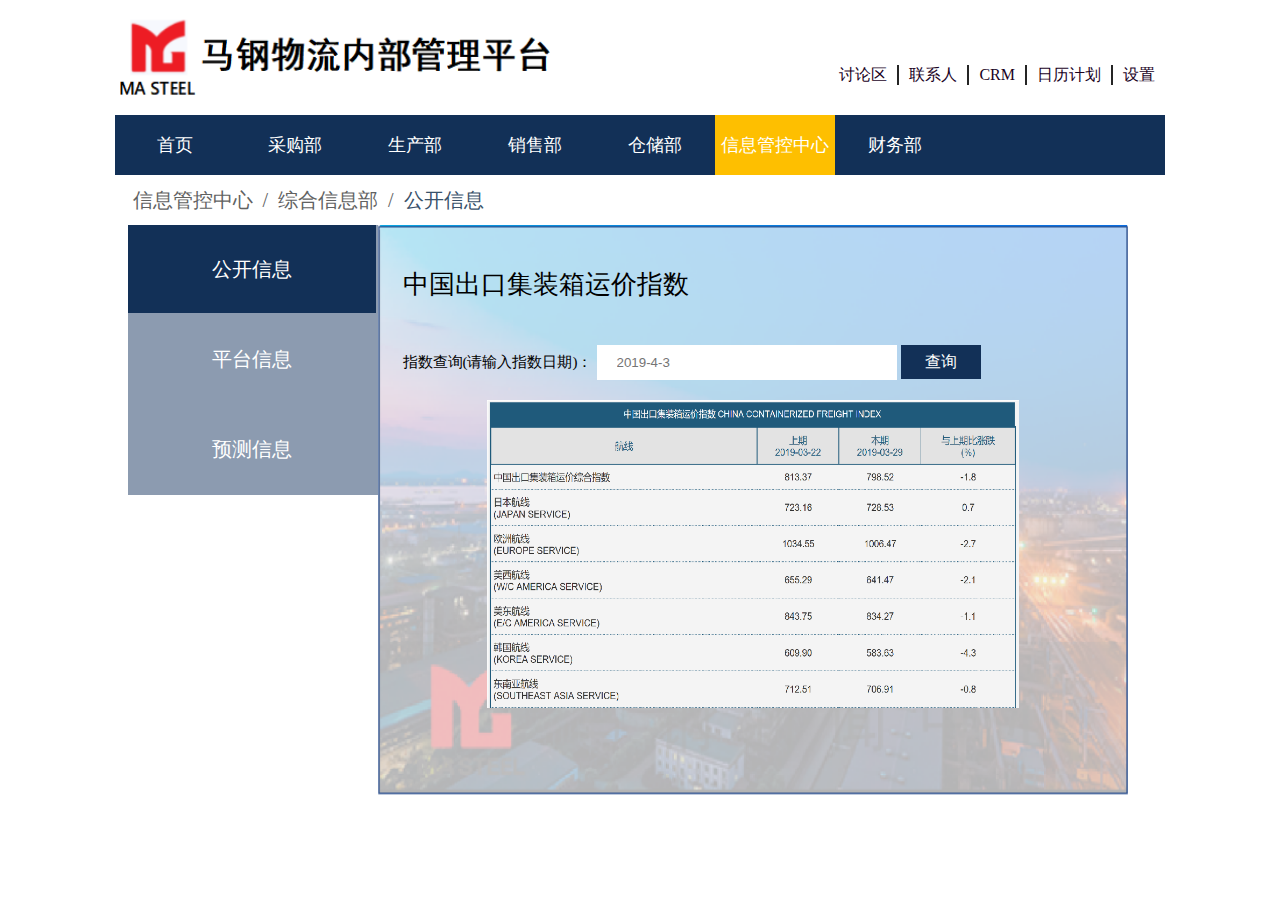
<file: yjzs.html>
<!DOCTYPE html>
<html>
	<head>
		<meta charset="utf-8" />
		<title>马钢物流</title>
		<link rel="stylesheet" href="css/style.css">
		<script type="text/javascript" src="js/jquery.min.js"></script>
	</head>
	<body>
		<div class="top">
			<div class="top-nav">
				<div class="logo gllogo">
					<img src="img/gllogo.png" alt="">
				</div>
				<div class="logo-text">
					<ul>
						<li>
							<a href="###">讨论区</a>
						</li>
						<li>
							<a href="###">联系人</a>
						</li>
						<li>
							<a href="###">CRM</a>
						</li>
						<li>
							<a href="###">日历计划</a>
						</li>
						<li>
							<a href="###">设置</a>
						</li>
					</ul>
				</div>
			</div>
			<div class="nav-list">
				<ul>
					<li class="lik">
						<a href="#">首页</a>
					</li>
					<li class="lik">
						<a href="#" class="z1">采购部</a>
						<ul class="x1">
							<li>询价单</li>
							<li>采购订单</li>
							<li>供应商</li>
							<li>产品</li>
							<li>在途产品</li>
							<li>报告</li>
						</ul>
					</li>
					<li class="lik">
						<a href="#" class="z2">生产部</a>
						<ul class="x2">
							<li>生产单</li>
							<li>拆解单</li>
							<li>报废单</li>
							<li>产品</li>
							<li>物料清单</li>
						</ul>
					</li>
					<li class="lik">
						<a href="#"  class="z3">销售部</a>
						<ul class="x3">
							<li>报价单</li>
							<li>订单合同</li>
							<li>销售团队</li>
							<li>销售订单</li>
							<li>待开票订单</li>
						</ul>
					</li>
					<li class="lik">
						<a href="#"  class="z4">仓储部</a>
						<ul class="x4">
							<li>收货</li>
							<li>交货单</li>
							<li>库存报告</li>
							<li>库存计价</li>
							<li>出入库记录</li>
							<li>库存调整</li>
						</ul>
					</li>
					<li class="lik">
						<a href="#"  class="z5" style="background: #FEBF00;">信息管控中心</a>
						<ul  class="x5">
							<li>
								<a href="xxb.html">综合信息部</a>
							</li>
							<li>
								<a href="ysb.html">综合运输部</a>
								</li>
						</ul>
					</li>
					<li class="lik">
						<a href="#">财务部</a>
					</li>
				</ul>
			</div>
		</div>
		<div class="public-title">
		   <p><span>信息管控中心</span><span>/</span><span>综合信息部</span><span>/</span><span style="color: #39516A;">公开信息</span></p>
		</div>
		<div class="public-box">
			<div class="public-box-left">
				<ul>
					<li class="yiji">
						<a href="" style="background: #123057;">公开信息</a>
						<ul class="erji">
							<li class="erjil">
								<span >水路运输信息查询</span>
							    <ul class="sanji">
							    	<li class="kl">相关指数查询
									   <ul class="siji">
										   <li><a href="yjzb.html" class="sanjil" style="border-top: 1px solid #123057;">中国出口集装箱运价指数</a></li>
										   
											   <li>中国沿海散货运价指数</li>
											   <li>中国沿海金属矿石运价指数</li>
											   <li>中国沿海煤炭运价指数</li>
									</ul> 
									</li>
									<li>航线信息查询</li>
									<li>航线天气情况查询</li>
									<li>实施运价查询</li>
							    </ul>
							</li>
						    <li>铁路运输信息查询</li>
							<li>公路运输信息查询</li>
							<li>航空运输信息查询</li>
						</ul>
					</li>
								<li class="yiji">
						<a href="ptxx.html">平台信息</a>
						<ul class="erji">
							<li class="erjil">
								<span >马钢平台信息查询</span>
							    <ul class="sanji">
							    	<li class="kl">铁矿石市场风险评估
									   <ul class="siji">
										   <li><a style="border-top: 1px solid #123057;">自然灾害风险评估</a></li>
										   
											   <li>燃油价格波动预测</li>
											   <li>资本成本波动分析</li>
											   <li><a href="cb.html" class="sanjil">预计船舶投入量</a></li>
									</ul> 
									</li>
									<li>马钢集团采购计划</li>
									<li>马钢集团生产计划</li>
									<li>马钢集团销售计划</li>
							    </ul>
							</li>
						    <li>子公司信息查询</li>
							<li>外部平台信息查询</li>
						</ul>
					</li>
					
										
					<li>
						<a href="ycxx.html">预测信息</a>
					</li>
				</ul>
			</div>
			<div class="public-box-right yjzs">
				<div class="public-box-right-title">
					<h3>中国出口集装箱运价指数</h3>
				</div>
				<div class="shuru">
					<span>指数查询(请输入指数日期)：</span>
					<input type="text" placeholder="2019-4-3">
					<a href="yjzs.html">查询</a>
					<div class="tpzs">
						<img src="img/001.png" alt="">
					</div>
				</div>
			</div>
		</div>
		
	</body>
	<script type="text/javascript">
		$(document).ready(function() {
		 $(".lik").hover(function (){  
		    $(this).css('background','#ECBE28').siblings().css('background','none') ;  
		});
		
			 $(".z1").mouseover(function (){  
		    $(".x1").show();  
		}).mouseout(function (){  
		    $(".x1").hide();  
		}); 
		
		 $(".z2").mouseover(function (){  
		    $(".x2").show();  
		}).mouseout(function (){  
		    $(".x2").hide();  
		}); 
		
		 $(".z3").mouseover(function (){  
		    $(".x3").show();  
		}).mouseout(function (){  
		    $(".x3").hide();  
		}); 
		
		 $(".z4").mouseover(function (){  
		    $(".x4").show();  
		}).mouseout(function (){  
		    $(".x4").hide();  
		}); 
		
		 $(".z5").mouseover(function (){  
		    $(".x5").show();  
		}).mouseout(function (){  
		    $(".x5").hide();  
		}); 
		 $(".x5").mouseover(function (){  
		    $(".x5").show();  
		}).mouseout(function (){  
		    $(".x5").hide();  
		}); 
		});
		
		
	</script>
</html>
</file>
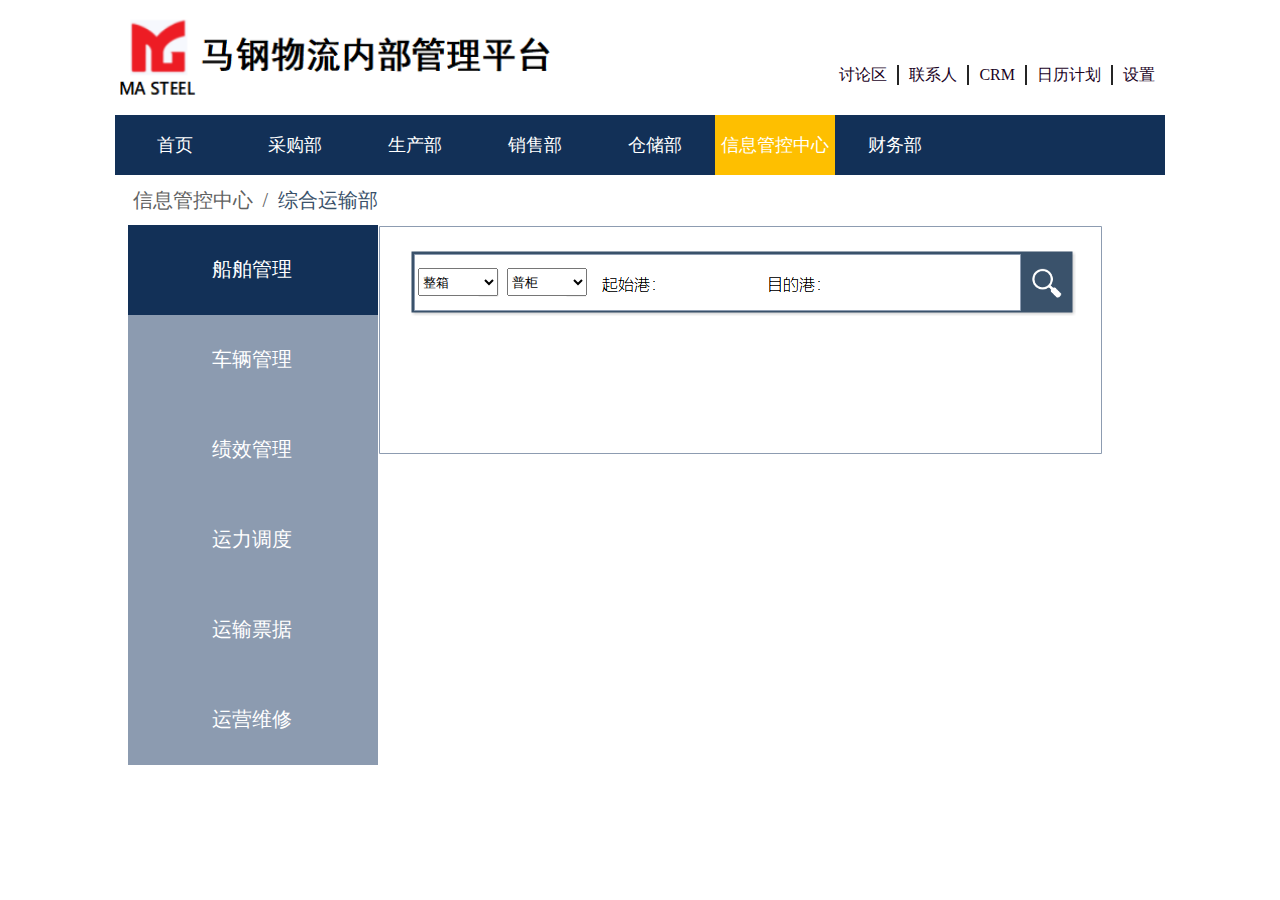
<file: ysb.html>
<!DOCTYPE html>
<html>
	<head>
		<meta charset="utf-8" />
		<title>马钢物流</title>
		<link rel="stylesheet" href="css/style.css">
		<script type="text/javascript" src="js/jquery.min.js"></script>
	</head>
	<body>
		<div class="top">
			<div class="top-nav">
				<div class="logo gllogo">
					<img src="img/gllogo.png" alt="">
				</div>
				<div class="logo-text">
					<ul>
						<li>
							<a href="###">讨论区</a>
						</li>
						<li>
							<a href="###">联系人</a>
						</li>
						<li>
							<a href="###">CRM</a>
						</li>
						<li>
							<a href="###">日历计划</a>
						</li>
						<li>
							<a href="###">设置</a>
						</li>
					</ul>
				</div>
			</div>
			<div class="nav-list">
				<ul>
					<li class="lik">
						<a href="#">首页</a>
					</li>
					<li class="lik">
						<a href="#" class="z1">采购部</a>
						<ul class="x1">
							<li>询价单</li>
							<li>采购订单</li>
							<li>供应商</li>
							<li>产品</li>
							<li>在途产品</li>
							<li>报告</li>
						</ul>
					</li>
					<li class="lik">
						<a href="#" class="z2">生产部</a>
						<ul class="x2">
							<li>生产单</li>
							<li>拆解单</li>
							<li>报废单</li>
							<li>产品</li>
							<li>物料清单</li>
						</ul>
					</li>
					<li class="lik">
						<a href="#" class="z3">销售部</a>
						<ul class="x3">
							<li>报价单</li>
							<li>订单合同</li>
							<li>销售团队</li>
							<li>销售订单</li>
							<li>待开票订单</li>
						</ul>
					</li>
					<li class="lik">
						<a href="#" class="z4">仓储部</a>
						<ul class="x4">
							<li>收货</li>
							<li>交货单</li>
							<li>库存报告</li>
							<li>库存计价</li>
							<li>出入库记录</li>
							<li>库存调整</li>
						</ul>
					</li>
					<li class="lik">
						<a href="#" class="z5" style="background: #FEBF00;">信息管控中心</a>
						<ul class="x5">
							<li>
								<a href="xxb.html">综合信息部</a>
							</li>
							<li>
								<a href="ysb.html">综合运输部</a>
							</li>
						</ul>
					</li>
					<li class="lik">
						<a href="#">财务部</a>
					</li>
				</ul>
			</div>
		</div>
		<div class="public-title">
			<p><span>信息管控中心</span><span>/</span><span style="color: #39516A;">综合运输部</span></p>
		</div>
		<div class="public-box">
			<div class="public-box-left">
				<ul>
					<li style="background: #123057;">
						<a href="ysb.html">船舶管理</a>
					</li>
					<li>
						<a href="###">车辆管理</a>
					</li>
					<li>
						<a href="###">绩效管理</a>
					</li>
					<li>
						<a href="ydtd.html">运力调度</a>
					</li>
					<li>
						<a href="###">运输票据</a>
					</li>
					<li>
						<a href="###">运营维修</a>
					</li>
				</ul>
			</div>
			<div class="public-box-right cbgl">
					<select name=""  class="abtn1">
						<option value="0">整箱</option>
						<option value="1">拼箱</option>
						<option value="3">散杂货</option>
						<option value="4">空运</option>
						<option value="5">陆运</option>
						<option value="6">铁路</option>
					</select>
					<select name=""  class="abtn2">
						<option value="0">普柜</option>
						<option value="1">冷藏</option>
						<option value="3">危险品</option>
						<option value="4">特种柜</option>
					</select>
			</div>
		</div>

	</body>
		<script type="text/javascript">
			$(document).ready(function() {
			 $(".lik").hover(function (){  
			    $(this).css('background','#ECBE28').siblings().css('background','none') ;  
			});
			
				 $(".z1").mouseover(function (){  
			    $(".x1").show();  
			}).mouseout(function (){  
			    $(".x1").hide();  
			}); 
			
			 $(".z2").mouseover(function (){  
			    $(".x2").show();  
			}).mouseout(function (){  
			    $(".x2").hide();  
			}); 
			
			 $(".z3").mouseover(function (){  
			    $(".x3").show();  
			}).mouseout(function (){  
			    $(".x3").hide();  
			}); 
			
			 $(".z4").mouseover(function (){  
			    $(".x4").show();  
			}).mouseout(function (){  
			    $(".x4").hide();  
			}); 
			
			 $(".z5").mouseover(function (){  
			    $(".x5").show();  
			}).mouseout(function (){  
			    $(".x5").hide();  
			}); 
			 $(".x5").mouseover(function (){  
			    $(".x5").show();  
			}).mouseout(function (){  
			    $(".x5").hide();  
			}); 
			});
			
			
		</script>
	
</html>
</file>
<file: css/style.css>
* {
	margin: 0;
	padding: 0;
}

li {
	list-style: none;
	height: 35px;
	line-height: 35px;
}

a {
	text-decoration: none;
}

.top {
	width: 1050px;
	height: 160px;
	margin: auto;
	margin-top: 15px;
}

.top-nav {
	width: 100%;
	height: 100px;
	background: #FFF;
}

.logo {
	float: left;
	width: 250px;
	height: 85px;
}

.gllogo {
	float: left;
	width: 450px;
	height: 85px;
}

.logo img {
	width: 100%;
	height: 100%;
}

.logo-text {
	float: right;
	height: 20px;
	margin-top: 50px;
}

.logo-text ul li {
	float: left;
	height: 20px;
	line-height: 20px;
	padding-left: 10px;
	padding-right: 10px;
}

.logo-text ul li+li {
	border-left: 2px solid #252525;
}

.logo-text ul li a {
	color: #1A021E;
	color: 16px;
}

.nav-list {
	width: 100%;
	height: 60px;
	line-height: 60px;
	background: #123057;
}

.nav-list>ul>li {
	position: relative;
	float: left;
	width: 120px;
	height: 60px;
	line-height: 60px;
	text-align: center;
}

.nav-list>ul>li>a {
	display: block;
	color: #FFF;
	width: 120px;
	height: 100%;
	font-size: 18px;
}

.homebanner {
	width: 1050px;
	height: 294px;
	margin: auto;
}

.homelist {
	width: 1042px;
	height: 294px;
	margin: auto;
}

.loginbanner {
	width: 1054px;
	margin: auto;
}

.content1,
.content2,
.content3 {
	width: 140px;
	position: absolute;
	display: none;
	z-index: 200;
	background: rgba(236, 190, 40, .8);
	color: #FFF;
	left: -10px;
	top: 61px;
}

.x1,
.x2,
.x3,
.x4,
.x5 {
	width: 140px;
	position: absolute;
	display: none;
	z-index: 200;
	background: rgba(236, 190, 40, .8);
	color: #FFF;
	left: -10px;
	top: 61px;

}

.x5 li a {
	color: #FFF;
}

.public-title {
	width: 1025px;
	height: 50px;
	line-height: 50px;
	font-size: 20px;
	margin: auto;
}

.public-title span {
	margin-left: 5px;
	margin-right: 5px;
	color: #616262;
}

.public-box {
	width: 1025px;
	margin: auto
}

.public-box-left {
	float: left;
	width: 250px;
}

.public-box-right {
	float: left;
	width: 775px;
}

.public-box-left>ul>li {
	background: #8C9BB0;
	width: 100%;
	height: 90px;
	line-height: 90px;
	text-align: center;
	font-size: 20px;
}

.public-box-left>ul>li>a {
	display: block;
	width: 248px;
	height: 88px;
	line-height: 88px;
	color: #FFF;
}

.public-box-left>ul>li>a:hover {
	background: #39516A;
}

.public-border {
	border: 1px solid #4D545E;
}

.yiji {
	position: relative;
}

.erji {
	display: none;
	position: absolute;
	width: 250px;
	left: 250px;
	top: 0;
	border: 1px solid #9BAFC4;
}

.sanji {
	display: none;
	position: absolute;
	left: 250px;
	width: 250px;
	top: 0;

}

.erji>li {
	cursor: pointer;
	height: 50px;
	line-height: 50px;
	font-size: 16px;
	background: #F8F8F8;

}

.erji>li:hover {
	background: #39516A;
	color: #FFF;
}

.sanji>li {
	cursor: pointer;
	width: 230px;
	padding-left: 20px;
	font-size: 16px;
	background: #F8F8F8;
	color: #000;
	text-align: left;
	border-top: 1px solid #123057;
}

.kl {
	width: 100%;
	height: 220px;
}

.siji {
	position: absolute;
	top: 50px;
	left: 0px;
	width: 100%;
	height: 280px;
}

.siji>li {
	cursor: pointer;
	width: 230px;
	height: 40px;
	line-height: 40px;
	font-size: 14px;
	margin-left: 20px;
	color: #A7A7A7;
	background: #F8F8F8;
	text-align: left;
}

.siji>li>a {
	display: block;
	cursor: pointer;
	width: 230px;
	height: 40px;
	line-height: 40px;
	font-size: 14px;
	color: #A7A7A7;
	background: #F8F8F8;
	text-align: left;
}

.yiji:hover .erji {
	display: block;
}

.erjil:hover .sanji {
	display: block;
}

.yjzb {
	width: 750px;
	height: 270px;
	background: url(../img/bj.png);
	background-size: 100% 100%;
}

.public-box-right-title {
	width: 700px;
	margin: auto;
}

.public-box-right-title h3 {
	font-size: 26px;
	font-weight: 400;
	height: 120px;
	line-height: 120px;
}

.shuru {
	width: 700px;
	margin: auto;
}

.shuru span {
	font-weight: 500;
	font-size: 15px;
}

.shuru input {
	width: 280px;
	height: 35px;
	line-height: 35px;
	padding-left: 20px;
	border: none;
}

.shuru a {

	display: inline-block;
	width: 80px;
	height: 34px;
	line-height: 34px;
	color: #FFF;
	background: #123057;
	text-align: center;
}

.yjzs {
	width: 750px;
	height: 570px;
	background: url(../img/bj.png);
	background-size: 100% 100%;
}

.tpzs {
	width: 532px;
	margin: auto;
	margin-top: 20px;
}

.cbsy {
	width: 632px;
	float: left;
	margin-top: 20px;
}

.cbsy img {
	width: 100%;
	height: 100%;
}

.ycjg {
	width: 750px;
	height: 870px;
	background: url(../img/bj.png);
	background-size: 100% 100%;
}

.cbgl {
	position: relative;
	width: 724px;
	height: 229px;
	background: url(../img/cbgl.png) no-repeat;
	background-size: 100% 100%;
}

.abtn1 {
	position: absolute;
	top: 43px;
	left: 40px;
	width: 80px;
	height: 28px;
}

.abtn2 {
	position: absolute;
	top: 43px;
	left: 129px;
	width: 80px;
	height: 28px;
}

.yldd {
	position: relative;
	width: 750px;
	height: 540px;
	background: url(../img/dd.png) no-repeat;
	background-size: 100% 100%;
}

.scjh {
	cursor: pointer;
	position: absolute;
	bottom: 30px;
	right: 10px;
	width: 120px;
	height: 40px;
}

.yldd input {
	width: 60px;
	position: absolute;
}

.q1 {
	top: 160px;
	left: 37px;
}

.q2 {
	top: 160px;
	left: 115px;
}

.q3 {
	top: 160px;
	left: 215px;
}

.q4 {
	top: 160px;
	left: 301px;
}

.q5 {
	top: 160px;
	left: 408px;
}

.q6 {
	top: 160px;
	left: 491px;
}

.q7 {
	top: 160px;
	left: 574px;
}

.q8 {
	top: 160px;
	left: 663px;
}

.q9 {
	top: 209px;
	left: 38px;
}

.q10 {
	top: 209px;
	left: 116px;
}

.q11 {
	top: 209px;
	left: 215px;
}

.q12 {
	top: 209px;
	left: 301px;
}

.q13 {
	top: 209px;
	left: 408px;
}

.q14 {
	top: 210px;
	left: 491px;
}

.q15 {
	top: 210px;
	left: 574px;
}

.q16 {
	top: 210px;
	left: 663px;
}

.q17 {
	top: 258px;
	left: 37px;
}

.q18 {
	top: 258px;
	left: 115px;
}

.q19 {
	top: 258px;
	left: 214px;
}

.q20 {
	top: 258px;
	left: 300px;
}

.q21 {
	top: 258px;
	left: 407px;
}

.q22 {
	top: 259px;
	left: 490px;
}

.q23 {
	top: 259px;
	left: 573px;
}

.q24 {
	top: 259px;
	left: 663px;
}

.q25 {
	top: 308px;
	left: 37px;
}

.q26 {
	top: 307px;
	left: 116px;
}

.q27 {
	top: 308px;
	left: 215px;
}

.q28 {
	top: 308px;
	left: 301px;
}

.q29 {
	top: 308px;
	left: 408px;
}

.q30 {
	top: 308px;
	left: 491px;
}

.q31 {
	top: 308px;
	left: 574px;
}

.q32 {
	top: 308px;
	left: 663px;
}

.q33 {
	top: 358px;
	left: 37px;
}

.q34 {
	top: 358px;
	left: 115px;
}

.q35 {
	top: 358px;
	left: 214px;
}

.q36 {
	top: 358px;
	left: 300px;
}

.q37 {
	top: 358px;
	left: 407px;
}

.q38 {
	top: 358px;
	left: 490px;
}

.q39 {
	top: 358px;
	left: 573px;
}

.q40 {
	top: 358px;
	left: 662px;
}

.q41 {
	top: 406px;
	left: 37px;
}

.q42 {
	top: 406px;
	left: 115px;
}

.q43 {
	top: 406px;
	left: 215px;
}

.q44 {
	top: 406px;
	left: 301px;
}

.q45 {
	top: 406px;
	left: 408px;
}

.q46 {
	top: 407px;
	left: 491px;
}

.q47 {
	top: 407px;
	left: 574px;
}

.q48 {
	top: 407px;
	left: 663px;
}

#predict{
	display: block;
	color: #303030;
    font-size: 30px;
	text-align: center;
}
</file>
